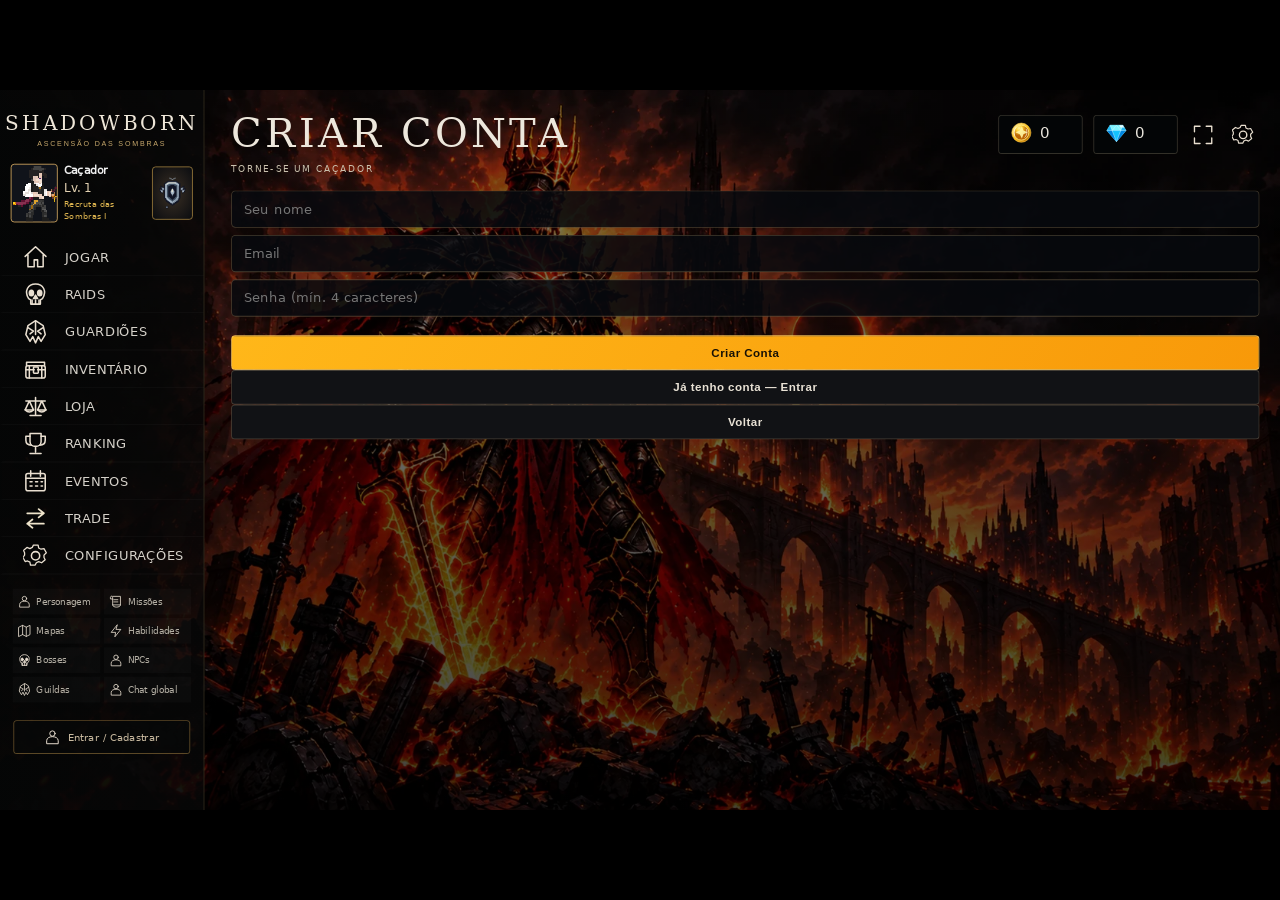
<file: index.html>
<!DOCTYPE html>
<html lang="pt-BR">
<head>
    <meta charset="UTF-8">
    <meta http-equiv="X-UA-Compatible" content="IE=edge">
    <meta name="viewport" content="width=device-width, initial-scale=1.0, maximum-scale=1.0, user-scalable=no, viewport-fit=cover">
    <meta name="mobile-web-app-capable" content="yes">
    <meta name="apple-mobile-web-app-capable" content="yes">
    <meta name="theme-color" content="#0c0b14">
    <title>ShadowBorn RPG — Ascensão das Sombras</title>
    <link rel="stylesheet" href="style.css">
    <script src="./js/admin.js" defer></script>
    <script src="./js/shop.js" defer></script>
    <script src="./js/boss-campaign.js" defer></script>
    <script src="./js/raid-defaults-v16.js" defer></script>
    <script src="./js/rpg.js" defer></script>
    <script src="./js/account.js" defer></script>
    <script src="./js/ui-v2.js" defer></script>
    <script src="./js/items-v10.js" defer></script>
    <script src="./js/features-v8.js" defer></script>
    <script src="./js/gear-data.js" defer></script>
    <script src="./js/equipment-v12.js" defer></script>
    <script src="./js/events-v13.js" defer></script>
    <script src="./js/icons-v13.js" defer></script>
    <script src="./js/patentes-data.js" defer></script>
    <script src="./js/v14.js" defer></script>
    <script src="./js/combat-v14.js" defer></script>
    <script src="./js/home-v15.js" defer></script>
    <script src="./js/raid-editor-v18.js" defer></script>
    <script src="./js/raids-guardians-v16.js" defer></script>
    <script src="./js/roulette-v17.js" defer></script>
    <script src="./js/game.js" defer></script>
    <script src="./js/sprites.js"></script>
    <script src="./js/controls.js"></script>
    <link rel="stylesheet" href="ui-v19.css">
    <script src="./js/ui-v19.js" defer></script>
    <link rel="stylesheet" href="ui-v20.css">
    <script src="./js/ui-v20.js" defer></script>
    <link rel="stylesheet" href="ui-v22.css">
    <script src="./js/trade-v22.js" defer></script>
    <script src="./js/site-admin-v22.js" defer></script>
    <link rel="stylesheet" href="ui-v23.css">
    <script src="./js/community-v23.js" defer></script>
</head>
<body>
    <div id="app">
        <div id="game-wrapper">
            <aside id="v13-event-banner" hidden aria-live="polite"></aside>
            <canvas></canvas>

            <!-- HUD dentro da partida -->
            <div id="hud" class="hidden">
                <div class="hud-top">
                    <div id="hp-bar-wrap">
                        <span class="hud-icon">❤</span>
                        <div id="hp-bar-bg"><div id="hp-bar-fill"></div></div>
                    </div>
                    <div class="hud-pills">
                        <div class="hud-pill" id="coin-counter"><span class="hud-icon">🪙</span><span id="coin-count" class="wallet-coins">0</span></div>
                        <div class="hud-pill" id="kill-counter"><span class="hud-icon">💀</span><span id="kill-count">0</span></div>
                    </div>
                </div>
                <div class="v12-energy"><span id="v12-energy-text">Ultimate · 0%</span><progress id="v12-energy" max="100" value="0"></progress></div><div class="v9-hud-actions"><button id="v9-game-fullscreen" aria-label="Tela cheia">⛶</button><button id="hud-pause-btn" aria-label="Pausar">⏸</button></div>
            </div>

            <div id="loading-screen" class="screen hidden v9-loading"><img id="v20-loading-bg" alt=""><div class="v20-loading-shade"></div><header class="v20-loading-brand"><h2>SHADOWBORN</h2><small>ASCENSÃO DAS SOMBRAS</small></header><section class="v20-loading-bottom"><small>PREPARANDO SUA JORNADA</small><h3 id="v20-loading-map">Carregando mapa</h3><div class="v20-loading-progress" role="progressbar" aria-label="Carregamento do mapa" aria-valuemin="0" aria-valuemax="100" aria-valuenow="0"><p id="v9-loading-text" aria-live="polite">Carregando mapa...</p><div class="v9-loadbar"><i id="v9-loadfill"></i></div><b id="v9-loadpct">0%</b></div><p class="v20-loading-tip">Dica: seus Guardiões ajudam a enfrentar NPCs e bosses.</p></section></div>
            <!-- ===== HUB PRINCIPAL V2 ===== -->
            <div id="title-screen" class="screen shadow-ui-v2">
                <div class="v2-bg"><div class="v2-moon"></div><div class="v2-castle"></div></div>
                <header class="v2-topbar">
                    <div class="v2-brand"><span class="v2-brand-mark">◈</span><div><b>SHADOWBORN</b><small>RPG · ASCENSÃO DAS SOMBRAS</small></div></div>
                    <div class="v2-wallet"><span>🪙 <b id="title-coin-count" class="wallet-coins">0</b></span><span title="Diamante VIP">💎 <b id="v9-diamonds">0</b></span><button id="account-btn-menu" class="v2-icon-btn" title="Conta">👤</button><button id="v2-fullscreen-btn" class="v2-icon-btn v2-fullscreen" title="Tela cheia" aria-label="Tela cheia">⛶</button><button class="v2-icon-btn" title="Configurações" onclick="document.getElementById('how-to-btn').click()">⚙</button></div>
                </header>
                <nav id="title-buttons" class="v2-nav hidden">
                    <button class="active" data-v2tab="inicio">⌂ <span>INÍCIO</span></button>
                    <button id="character-btn-menu">♙ <span>PERSONAGEM</span></button>
                    <button id="inventory-btn-menu">▣ <span>INVENTÁRIO</span></button>
                    <button id="skills-btn-menu">✦ <span>HABILIDADES</span></button>
                    <button id="quests-btn-menu">☷ <span>MISSÕES</span></button>
                    <button id="phases-btn-menu">◇ <span>MAPA</span></button>
                    <button id="npcs-btn-menu">♟ <span>NPCS</span></button>
                    <button id="bosses-btn-menu">♛ <span>BOSSES</span></button>
                    <button id="shop-btn-menu">🛒 <span>LOJA</span></button>
                    <button id="ranking-btn-menu">🏆 <span>RANKING</span></button>
                    <button id="system-btn-menu">⚙ <span>SISTEMA</span></button>
                </nav>
                <main class="v2-home">
                    <section class="v2-hero">
                        <div class="v2-hero-copy"><span class="v2-kicker">CAÇADOR DAS SOMBRAS</span><h1>ASCENDA<br><em>ALÉM DA ESCURIDÃO</em></h1><p>Explore terras amaldiçoadas, evolua seu caçador e enfrente criaturas que nasceram do vazio.</p><button id="start-btn" class="v2-play">▶ CONTINUAR JORNADA</button><button id="how-to-btn" class="v2-secondary">COMO JOGAR</button></div>
                        <div class="v2-warrior" id="v15-feature"><div class="v2-aura" id="v15-feature-aura"></div><img id="v15-feature-image" src="./assets/bosses/10-umbrael.png" alt="Boss em destaque"><div class="v15-feature-caption"><small id="v15-feature-label">BOSS EM DESTAQUE</small><strong id="v15-feature-title"></strong><p id="v15-feature-description"></p></div></div>
                    </section>
                    <aside class="v2-profile-card">
                        <div class="v2-profile-head"><div class="v2-avatar"><img id="v14-home-rank-icon" class="v14-rank-icon" src="./assets/patentes/png/patente_001.png" alt="Patente"></div><div><small>PORTADOR</small><h2 id="v2-player-name">Rafael</h2><p id="v14-home-rank-name">Recruta das Sombras I</p></div><div class="v2-level"><small>NÍVEL</small><b id="v2-level">1</b></div></div>
                        <div class="v2-bars"><label>HP <i><span class="hp"></span></i><b>100 / 100</b></label><label>MP <i><span class="mp"></span></i><b>100 / 100</b></label><label>EXP <i><span id="v2-exp" class="xp"></span></i><b id="v2-exp-text">0 / 100</b></label></div>
                        <div id="v14-next-rank" class="v14-next-rank"></div><div class="v2-stats"><div><span>⚔</span><small>PODER</small><b id="v2-power">0</b></div><div><span>✥</span><small>AGILIDADE</small><b id="v2-agility">0</b></div><div><span>♥</span><small>VIGOR</small><b id="v2-vigor">0</b></div></div>
                        <div class="v2-quick"><button onclick="document.getElementById('character-btn-menu').click()">PERSONAGEM</button><button onclick="document.getElementById('shop-btn-menu').click()">EQUIPAMENTOS</button></div>
                    </aside>
                </main>
                <section class="v2-bottom-cards"><button onclick="document.getElementById('phases-btn-menu').click()"><span>◈</span><div><b>MAPA DO MUNDO</b><small>Escolha seu próximo destino</small></div></button><button onclick="document.getElementById('quests-btn-menu').click()"><span>☷</span><div><b>MISSÕES</b><small>Contratos e recompensas</small></div></button><button data-v2tab="bosses"><span>♛</span><div><b>BOSSES</b><small>Desafios das sombras</small></div></button></section>
                <p id="loading-text" class="loading-text v2-loading">Carregando o mundo...</p>
                <button id="admin-btn-menu" class="v2-admin admin-entry-btn hidden">🛠 ADMIN</button>
                <div class="title-wallet" id="title-wallet" style="display:none"><span class="wallet-coins">0</span></div>
            </div>

            <!-- ===== COMO JOGAR ===== -->
            <div id="howto-screen" class="screen hidden">
                <div class="panel">
                    <h2>Como Jogar</h2>
                    <div class="howto-grid">
                        <div class="howto-row"><span class="key">A / D</span><span>Mover</span></div>
                        <div class="howto-row"><span class="key">W</span><span>Pular</span></div>
                        <div class="howto-row"><span class="key">Espaço</span><span>Atacar (corte de katana)</span></div>
                        <div class="howto-row"><span class="key">Esc</span><span>Pausar</span></div>
                    </div>
                    <p class="howto-note">No celular, use os botões que aparecem na tela. Derrote inimigos para ganhar moedas e gastar na Loja!</p>
                    <button id="howto-back-btn" class="btn btn-secondary">Voltar</button>
                </div>
            </div>

            <!-- ===== LOJA ===== -->
            <div id="shop-screen" class="screen hidden">
                <div class="panel panel-shop">
                    <div class="shop-header">
                        <h2>🏪 Loja</h2>
                        <div class="shop-wallet"><span class="hud-icon">🪙</span> <span id="shop-coin-count" class="wallet-coins">0</span></div>
                    </div>
                    <div id="v12-shop-wallet" class="v12-wallet"></div><section id="v17-roulette"></section><div id="v12-shop-tabs" class="v12-tabs"></div><p id="v12-shop-status" role="status"></p><div id="v12-shop-grid" class="v12-grid"></div><h3>Treinamento de atributos</h3><div id="shop-list" class="shop-list"></div>
                    <button id="shop-back-btn" class="btn btn-secondary">Voltar</button>
                </div>
            </div>

            <!-- ===== PERSONAGEM / PROGRESSÃO ===== -->
            <div id="character-screen" class="screen hidden">
                <div class="panel panel-rpg">
                    <div class="rpg-heading"><div><span class="rpg-kicker">PORTADOR DA SOMBRA</span><h2>Personagem</h2></div><div id="v14-profile-rank" class="v14-profile-rank"></div><div class="level-sigil"><small>NÍVEL</small><b id="rpg-level">1</b></div></div>
                    <div class="xp-track"><div id="rpg-xp-fill"></div></div><p id="rpg-xp-text" class="muted">0 / 100 XP</p>
                    <div id="rpg-stats" class="rpg-stat-grid"></div>
                    <div class="rpg-points"><span>Pontos de atributo</span><strong id="rpg-points">0</strong></div>
                    <button id="character-back-btn" class="btn btn-secondary">Voltar</button>
                </div>
            </div>

            <!-- ===== MISSÕES ===== -->
            <div id="quests-screen" class="screen hidden">
                <div class="panel panel-rpg">
                    <div class="rpg-heading"><div><span class="rpg-kicker">CONTRATOS DA NOITE</span><h2>Missões</h2></div></div>
                    <div id="quest-list" class="quest-list"></div>
                    <button id="quests-back-btn" class="btn btn-secondary">Voltar</button>
                </div>
            </div>

            <div id="inventory-screen" class="screen hidden"><div class="panel panel-rpg v9-inventory-panel"><div class="rpg-heading"><div><span class="rpg-kicker">MOCHILA DO CAÇADOR</span><h2>🎒 Inventário</h2></div></div><div class="v9-inv-head"><span>Itens obtidos derrotando NPCs e Bosses.</span><b id="v9-inv-count">0 itens</b></div><div id="v12-equipment-slots" class="v12-slots"></div><div id="v12-inventory-tabs" class="v12-tabs"></div><div id="v12-equipment-grid" class="v12-grid"></div><h3>Materiais e drops</h3><h3>Guardiões das Sombras</h3><div id="v16-guardians" class="v12-grid"></div><div id="v9-inventory" class="v9-inventory"></div><button id="inventory-back-btn" class="btn btn-secondary">Voltar</button></div></div>
            <!-- ===== V8 TELAS INTEGRADAS AO FLUXO ORIGINAL ===== -->
            <div id="skills-screen" class="screen hidden"><div class="panel panel-rpg v8-panel"><div class="rpg-heading"><div><span class="rpg-kicker">PODER DA SOMBRA</span><h2>Habilidades</h2></div></div><div id="v8-skills" class="v8-grid"></div><button class="btn btn-secondary v8-back">Voltar</button></div></div>
            <div id="npcs-screen" class="screen hidden"><div class="panel panel-rpg v8-panel"><div class="rpg-heading"><div><span class="rpg-kicker">ARQUIVO DAS SOMBRAS</span><h2>NPCs</h2></div></div><div id="v8-npcs" class="v8-grid"></div><button class="btn btn-secondary v8-back">Voltar</button></div></div>
            <div id="bosses-screen" class="screen hidden"><div class="panel panel-rpg v8-panel"><div class="rpg-heading"><div><span class="rpg-kicker">AMEAÇAS SUPREMAS</span><h2>Bosses</h2></div></div><div id="v8-bosses" class="v8-grid"></div><button class="btn btn-secondary v8-back">Voltar</button></div></div>
            <div id="ranking-screen" class="screen hidden"><div class="panel panel-rpg v8-panel"><div class="rpg-heading"><div><span class="rpg-kicker">HALL DOS CAÇADORES</span><h2>🏆 Ranking Global</h2></div></div><div class="v8-rank-tabs"><button data-v8rank="level">🏆 Nível</button><button data-v8rank="coins">🪙 Moedas</button><button data-v8rank="diamonds">💎 Diamantes</button></div><button class="btn" id="v13-rank-refresh">Atualizar ranking</button><div id="v8-ranking" class="v8-ranking"><p>Carregando...</p></div><button class="btn btn-secondary v8-back">Voltar</button></div></div>
            <div id="system-screen" class="screen hidden"><div class="panel panel-rpg v8-panel"><div class="rpg-heading"><div><span class="rpg-kicker">SHADOWBORN</span><h2>Sistema</h2></div></div><div class="v8-system"><button id="v8-fullscreen" class="btn btn-primary">⛶ Tela cheia</button><button id="v8-reload" class="btn btn-secondary">↻ Recarregar interface</button></div><button class="btn btn-secondary v8-back">Voltar</button></div></div>

            <!-- ===== PAUSA ===== -->
            <div id="pause-screen" class="screen hidden">
                <div class="panel">
                    <h2>Pausado</h2>
                    <button id="resume-btn" class="btn btn-primary">Continuar</button>
                    <button id="restart-btn" class="btn btn-secondary">Reiniciar</button>
                    <button id="shop-btn-pause" class="btn btn-secondary">🏪 Loja</button>
                    <button id="menu-btn" class="btn btn-ghost">Menu Principal</button>
                </div>
            </div>

            <!-- ===== GAME OVER ===== -->
            <div id="gameover-screen" class="screen hidden">
                <div class="panel">
                    <h2 class="gameover-title">Você morreu</h2>
                    <p id="gameover-stats"></p>
                    <button id="retry-btn" class="btn btn-primary">Tentar Novamente</button>
                    <button id="shop-btn-gameover" class="btn btn-secondary">🏪 Loja</button>
                    <button id="gameover-menu-btn" class="btn btn-ghost">Menu Principal</button>
                </div>
            </div>

            <!-- ===== LOGIN ===== -->
            <div id="login-screen" class="screen hidden">
                <div class="panel">
                    <h2>Entrar</h2>
                    <input id="login-email" class="admin-input" type="email" placeholder="Email" autocomplete="username" />
                    <input id="login-password" class="admin-input" type="password" placeholder="Senha" autocomplete="current-password" />
                    <p id="login-error" class="form-error"></p>
                    <button id="login-submit-btn" class="btn btn-primary">Entrar</button>
                    <button id="go-to-register-btn" class="btn btn-ghost">Não tenho conta — Cadastrar</button>
                    <button id="login-back-btn" class="btn btn-ghost">Voltar</button>
                </div>
            </div>

            <!-- ===== CADASTRO ===== -->
            <div id="register-screen" class="screen hidden">
                <div class="panel">
                    <h2>Criar Conta</h2>
                    <input id="register-name" class="admin-input" type="text" placeholder="Seu nome" autocomplete="name" />
                    <input id="register-email" class="admin-input" type="email" placeholder="Email" autocomplete="username" />
                    <input id="register-password" class="admin-input" type="password" placeholder="Senha (mín. 4 caracteres)" autocomplete="new-password" />
                    <p id="register-error" class="form-error"></p>
                    <button id="register-submit-btn" class="btn btn-primary">Criar Conta</button>
                    <button id="go-to-login-btn" class="btn btn-ghost">Já tenho conta — Entrar</button>
                    <button id="register-back-btn" class="btn btn-ghost">Voltar</button>
                </div>
            </div>

            <!-- ===== PERFIL ===== -->
            <div id="profile-screen" class="screen hidden">
                <div class="panel">
                    <div id="profile-content"></div>
                    <button id="profile-back-btn" class="btn btn-secondary">Voltar</button>
                    <button id="logout-btn" class="btn btn-ghost">Sair da conta</button>
                </div>
            </div>

            <!-- ===== SELEÇÃO DE FASE ===== -->
            <div id="phase-select-screen" class="screen hidden">
                <div class="panel panel-shop">
                    <h2>🗺️ Escolha a Fase</h2>
                    <div id="phase-select-list" class="shop-list"></div>
                    <button id="phase-select-back-btn" class="btn btn-secondary">Voltar</button>
                </div>
            </div>

            <!-- ===== FASE CONCLUÍDA ===== -->
            <div id="phasecomplete-screen" class="screen hidden">
                <div class="panel">
                    <h2 class="phasecomplete-title">🏆 Fase Concluída!</h2>
                    <p id="phasecomplete-stats"></p>
                    <button id="next-phase-btn" class="btn btn-primary hidden">▶ Próxima Fase</button>
                    <button id="phasecomplete-phases-btn" class="btn btn-secondary">🗺️ Fases</button>
                    <button id="phasecomplete-menu-btn" class="btn btn-ghost">Menu Principal</button>
                </div>
            </div>

            <!-- ===== PAINEL DE ADMIN ===== -->
            <div id="admin-screen" class="screen hidden">
                <div class="panel panel-admin">
                    <h2>🛠️ Painel de Admin</h2>

                    <div class="admin-tabs">
                        <button id="admin-tab-phases" class="admin-tab active">🗺️ Fases</button>
                        <button id="admin-tab-npcs" class="admin-tab">👹 NPCs</button>
                        <button id="admin-tab-items" class="admin-tab">🎒 Itens</button>
                        <button id="admin-tab-raids" class="admin-tab">Raids / Guardiões</button><button id="admin-tab-home" class="admin-tab">Página inicial</button><button id="admin-tab-events" class="admin-tab">Eventos</button><button id="admin-tab-catalog" class="admin-tab">Loja / Equipamentos</button><button id="admin-tab-users" class="admin-tab">👤 Usuários</button>
                    </div>

                    <!-- ---- ABA FASES ---- -->
                    <div id="admin-phases-tab" class="admin-tab-content">
                        <div id="admin-phase-list" class="admin-list"></div>

                        <h3>Nova Fase</h3>
                        <input id="admin-phase-name" class="admin-input" placeholder="Nome da fase" />

                        <div class="admin-row">
                            <label><input type="radio" name="bgType" value="image" checked> Imagem de fundo</label>
                            <label><input type="radio" name="bgType" value="gradient"> Cor / Gradiente</label>
                        </div>

                        <input id="admin-phase-bg-url" class="admin-input" type="url" placeholder="URL da imagem de fundo (ex: https://i.imgur.com/exemplo.png)" />
                        <div id="admin-phase-gradient-controls" class="admin-row hidden">
                            <label>Céu <input id="admin-phase-color-top" type="color" value="#4a3b63" /></label>
                            <label>Chão <input id="admin-phase-color-bottom" type="color" value="#1a1424" /></label>
                        </div>

                        <label class="admin-input-label">Tamanho do mapa (telas)
                            <input id="admin-phase-width" class="admin-input" type="number" min="2" max="12" value="6" />
                        </label>

                        <h4>Inimigos na fase</h4>
                        <div id="admin-phase-spawns"></div>
                        <div class="admin-row">
                            <select id="admin-spawn-type" class="admin-input"></select>
                            <button id="admin-add-spawn" class="btn btn-secondary">+ Adicionar</button>
                        </div>

                        <label class="admin-input-label admin-row">
                            <input type="checkbox" id="admin-phase-has-boss" /> Tem chefão no final da fase
                        </label>
                        <select id="admin-phase-boss-type" class="admin-input hidden"></select>

                        <button id="admin-save-phase" class="btn btn-primary">💾 Salvar Fase</button>
                    </div>

                    <div id="admin-home-tab" class="admin-tab-content hidden"><h3>Destaque da página inicial</h3><div id="v15-home-form"></div><p id="v15-home-status" role="status"></p></div>
                    <div id="admin-events-tab" class="admin-tab-content hidden"><h3>Eventos do servidor</h3><div id="v13-event-form"></div><p id="v13-event-status" role="status"></p><div id="v13-event-list"></div></div>
                    <div id="admin-catalog-tab" class="admin-tab-content hidden"><h3>Catálogo da loja</h3><div id="v12-catalog-form"></div><p id="v12-admin-status" role="status"></p><div id="v12-admin-catalog" class="v12-grid"></div></div>
<!-- ---- ABA NPCS ---- -->
                    <div id="admin-npcs-tab" class="admin-tab-content hidden">
                        <div id="admin-npc-list" class="admin-list"></div>

                        <h3>Novo NPC</h3>
                        <input id="admin-npc-name" class="admin-input" placeholder="Nome do NPC" />
                        <label class="admin-input-label admin-row">
                            <input type="checkbox" id="admin-npc-isboss" /> É um chefão (boss)
                        </label>

                        <div class="admin-row admin-stats-row">
                            <label>❤ Vida <input id="admin-npc-health" class="admin-input admin-input-sm" type="number" value="30" /></label>
                            <label>⚔ Dano <input id="admin-npc-damage" class="admin-input admin-input-sm" type="number" value="8" /></label>
                            <label>👟 Vel. <input id="admin-npc-speed" class="admin-input admin-input-sm" type="number" step="0.1" value="0.6" /></label>
                            <label>📐 Escala <input id="admin-npc-scale" class="admin-input admin-input-sm" type="number" step="0.1" value="1.8" /></label>
                        </div>

                        <div id="v14-npc-ai-form"></div><div class="v10-image-source"><h4>🖼️ Imagem do NPC / Boss</h4><p class="admin-empty-note">Cole um link direto de imagem (PNG, JPG, WebP ou GIF). Se deixar vazio, será usada a pixel art abaixo.</p><input id="admin-npc-image-url" class="admin-input" type="url" placeholder="https://exemplo.com/meu-boss.png"><label>Ou escolha uma imagem do computador<input id="admin-npc-image-file" type="file" accept="image/png,image/jpeg,image/webp,image/gif"></label><small>Imagens enviadas serão reduzidas e salvas como PNG estático.</small><div class="v10-image-preview"><img id="admin-npc-image-preview" alt="Preview"><span id="admin-npc-image-status">Nenhuma imagem por URL</span></div></div>
                        <p class="admin-pixel-label">Ou desenhe o NPC (pixel art):</p>
                        <div id="pixel-palette"></div>
                        <div id="pixel-grid"></div>
                        <button id="pixel-clear" class="btn btn-ghost">🧹 Limpar Desenho</button>

                        <div class="v9-admin-drops"><h4>🎁 Drops deste NPC/Boss</h4><p class="admin-empty-note">Formato: item, chance %, mínimo, máximo. Ex.: cristal_sombrio,25,1,2</p><textarea id="admin-npc-drops" class="admin-input" rows="5" placeholder="pocao_vida,30,1,1&#10;cristal_sombrio,15,1,2&#10;espada_abissal,2,1,1"></textarea></div>
                    <button id="admin-save-npc" class="btn btn-primary">💾 Salvar NPC</button>
                    </div>

                    <div id="admin-raids-tab" class="admin-tab-content hidden"><div id="v16-admin"></div></div>
                    <!-- ---- ABA ITENS ---- -->
                    <div id="admin-items-tab" class="admin-tab-content hidden">
                        <div class="v10-admin-title"><div><h3>Catálogo de Itens</h3><p class="admin-empty-note">Crie itens que podem ser usados nos drops de NPCs/Bosses e no inventário.</p></div></div>
                        <div id="admin-items-list" class="v10-admin-items"></div>
                        <h3>Novo Item</h3>
                        <div class="v10-form-grid"><label>ID do item<input id="admin-item-id" class="admin-input" placeholder="espada_dragon"></label><label>Nome<input id="admin-item-name" class="admin-input" placeholder="Espada do Dragão"></label><label>Tipo<select id="admin-item-type" class="admin-input"><option value="consumable">Usável</option><option value="equipment">Equipamento</option><option value="material">Material</option><option value="quest">Missão</option><option value="event">Evento</option><option value="currency">Moeda</option><option value="special">Especial</option></select></label><label>Raridade<select id="admin-item-rarity" class="admin-input"><option value="common">Comum</option><option value="rare">Raro</option><option value="epic">Épico</option><option value="legendary">Lendário</option></select></label></div>
                        <label>URL do ícone<input id="admin-item-icon" class="admin-input" placeholder="https://.../icone.png"></label>
                        <label>Função<select id="admin-item-use-action" class="admin-input"><option value="">Função padrão do ID / reciclar</option><option value="heal">Recuperar vida (%)</option><option value="mana">Energia da Ultimate</option><option value="shield">Escudo (segundos)</option><option value="xpBuff">XP em dobro (segundos)</option><option value="power">Dano +20% (segundos)</option><option value="speed">Velocidade +20% (segundos)</option><option value="cleanse">Remover efeitos negativos</option><option value="xp">Experiência</option><option value="coins">Moedas</option><option value="diamonds">Diamantes</option><option value="chest">Baú com chave</option><option value="craft">Criar Essências</option></select></label><label>Valor da função<input id="admin-item-use-value" class="admin-input" type="number" min="1" max="10000" value="40"></label><label>Descrição<input id="admin-item-desc" class="admin-input" placeholder="Descrição do item"></label>
                        <button id="admin-save-item" class="btn btn-primary">💾 Salvar Item</button>
                    </div>

                    <!-- ---- ABA USUÁRIOS ---- -->
                    <div id="admin-users-tab" class="admin-tab-content hidden">
                        <p class="admin-empty-note">Gerencie os jogadores cadastrados: conceda moedas ou promova/rebaixe administradores.</p>
                        <div id="admin-users-list" class="admin-list"></div>
                        <button id="admin-refresh-users" class="btn btn-secondary">🔄 Atualizar Lista</button>
                    </div>

                    <button id="admin-back-btn" class="btn btn-secondary">Voltar</button>
                </div>
            </div>

            <div id="raids-screen" class="screen hidden"><div class="panel panel-rpg"><h2>Raids globais</h2><p id="v16-raid-status" role="status"></p><div id="v16-raids" class="v12-map-grid"></div><button id="v16-raids-back" class="btn">Voltar</button></div></div>
            <aside id="v16-combat-status" hidden></aside>
            <!-- ===== CONTROLES TOUCH (celular/tablet) ===== -->
            <div id="mobile-controls">
                <div class="touch-dpad">
                    <button id="touch-left" class="touch-btn" aria-label="Esquerda">◀</button>
                    <button id="touch-right" class="touch-btn" aria-label="Direita">▶</button>
                </div>
                <div class="touch-actions">
                    <button id="touch-jump" class="touch-btn touch-btn-round" aria-label="Pular">⤒</button>
                    <button id="touch-ultimate" class="touch-btn touch-btn-round" aria-label="Ultimate">✦</button><button id="touch-attack" class="touch-btn touch-btn-round touch-btn-attack" aria-label="Atacar">⚔</button>
                </div>
            </div>

            <div id="rotate-hint" class="screen hidden">
                <div class="panel">
                    <p>📱 ↻</p>
                    <p>Gire seu aparelho para jogar melhor</p>
                </div>
            </div>
        </div>
    </div>
</body>
</html>
</file>
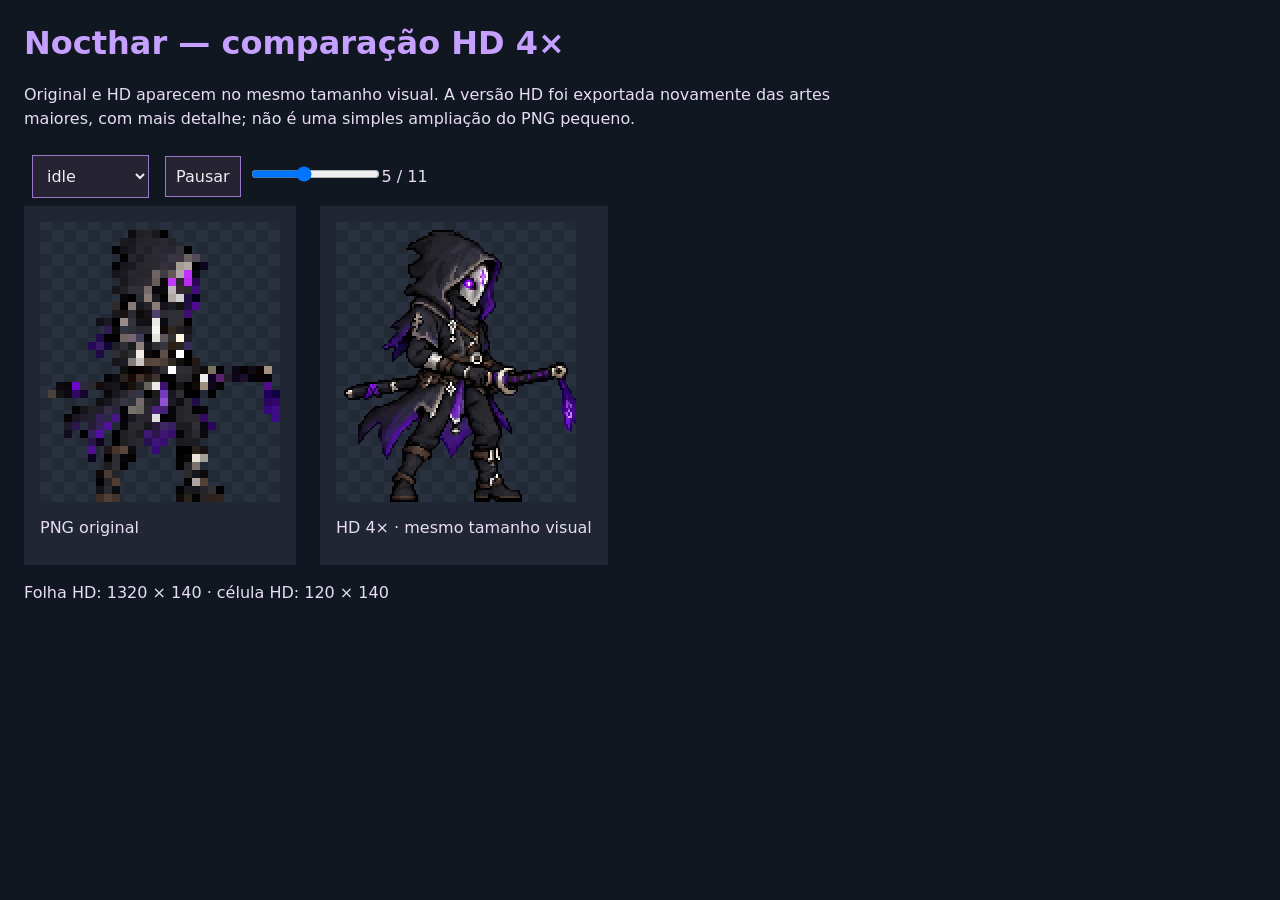
<file: BruxoPersonagemAdmin/TESTAR-HD.html>
<!doctype html><html lang="pt-BR"><meta charset="utf-8"><meta name="viewport" content="width=device-width"><title>Nocthar — teste HD 4×</title><style>body{background:#111721;color:#e8ddf4;font:16px system-ui;margin:24px}h1{color:#c6a0ff}button,select{font:inherit;padding:10px;margin:8px;background:#262332;color:#eee;border:1px solid #9a77c9}main{display:flex;gap:24px;flex-wrap:wrap}figure{margin:0;background:#202634;padding:16px}canvas{max-width:100%;image-rendering:pixelated;background:repeating-conic-gradient(#29313f 0 25%,#222a36 0 50%) 0/24px 24px}figcaption{padding:12px 0}p{max-width:880px;line-height:1.5}</style><h1>Nocthar — comparação HD 4×</h1><p>Original e HD aparecem no mesmo tamanho visual. A versão HD foi exportada novamente das artes maiores, com mais detalhe; não é uma simples ampliação do PNG pequeno.</p><select id="mode"><option>idle</option><option>running</option><option>jumping</option><option>attacking</option><option>slash</option></select><button id="play">Pausar</button><input id="frame" type="range" min="0" value="0"><span id="count"></span><main><figure><canvas id="native"></canvas><figcaption>PNG original</figcaption></figure><figure><canvas id="hd"></canvas><figcaption>HD 4× · mesmo tamanho visual</figcaption></figure></main><p id="sizes"></p><script>const config={"idle": {"frames": 11, "width": 1320, "height": 140, "frameWidth": 120, "frameHeight": 140, "framesPerSpriteFrame": 18, "sourceScale": 4, "drawFrameWidth": 30, "drawFrameHeight": 35}, "running": {"frames": 10, "width": 1760, "height": 128, "frameWidth": 176, "frameHeight": 128, "framesPerSpriteFrame": 8, "sourceScale": 4, "drawFrameWidth": 44, "drawFrameHeight": 32}, "jumping": {"frames": 4, "width": 512, "height": 168, "frameWidth": 128, "frameHeight": 168, "framesPerSpriteFrame": 8, "sourceScale": 4, "drawFrameWidth": 32, "drawFrameHeight": 42}, "attacking": {"frames": 7, "width": 1736, "height": 168, "frameWidth": 248, "frameHeight": 168, "framesPerSpriteFrame": 8, "sourceScale": 4, "drawFrameWidth": 62, "drawFrameHeight": 42}, "slash": {"frames": 5, "width": 2460, "height": 120, "frameWidth": 492, "frameHeight": 120, "sourceScale": 4, "drawFrameWidth": 123, "drawFrameHeight": 30}};let mode='idle',index=0,playing=true,last=0;const images={};for(const k of Object.keys(config)){images[k]=[new Image(),new Image()];images[k][0].src='original/'+k+'.png';images[k][1].src='hd-4x/'+k+'.png';images[k].forEach(i=>i.onload=draw)}function draw(){const m=config[mode];document.getElementById('frame').max=m.frames-1;document.getElementById('frame').value=index;document.getElementById('count').textContent=(index+1)+' / '+m.frames;document.getElementById('sizes').textContent='Folha HD: '+m.width+' × '+m.height+' · célula HD: '+m.frameWidth+' × '+m.frameHeight;['native','hd'].forEach((id,n)=>{const c=document.getElementById(id);c.width=m.drawFrameWidth*8;c.height=m.drawFrameHeight*8;const ctx=c.getContext('2d');ctx.imageSmoothingEnabled=false;const im=images[mode]?.[n],w=n?m.frameWidth:m.drawFrameWidth,h=n?m.frameHeight:m.drawFrameHeight;if(im?.complete&&im.naturalWidth)ctx.drawImage(im,index*w,0,w,h,0,0,c.width,c.height)})}document.getElementById('mode').onchange=e=>{mode=e.target.value;index=0;last=0;draw()};document.getElementById('play').onclick=()=>{playing=!playing;document.getElementById('play').textContent=playing?'Pausar':'Reproduzir'};document.getElementById('frame').oninput=e=>{playing=false;index=Number(e.target.value);document.getElementById('play').textContent='Reproduzir';draw()};function tick(t){if(playing&&t-last>=(config[mode].framesPerSpriteFrame||3)*1000/60){index=(index+1)%config[mode].frames;last=t;draw()}requestAnimationFrame(tick)}draw();requestAnimationFrame(tick);</script></html>
</file>
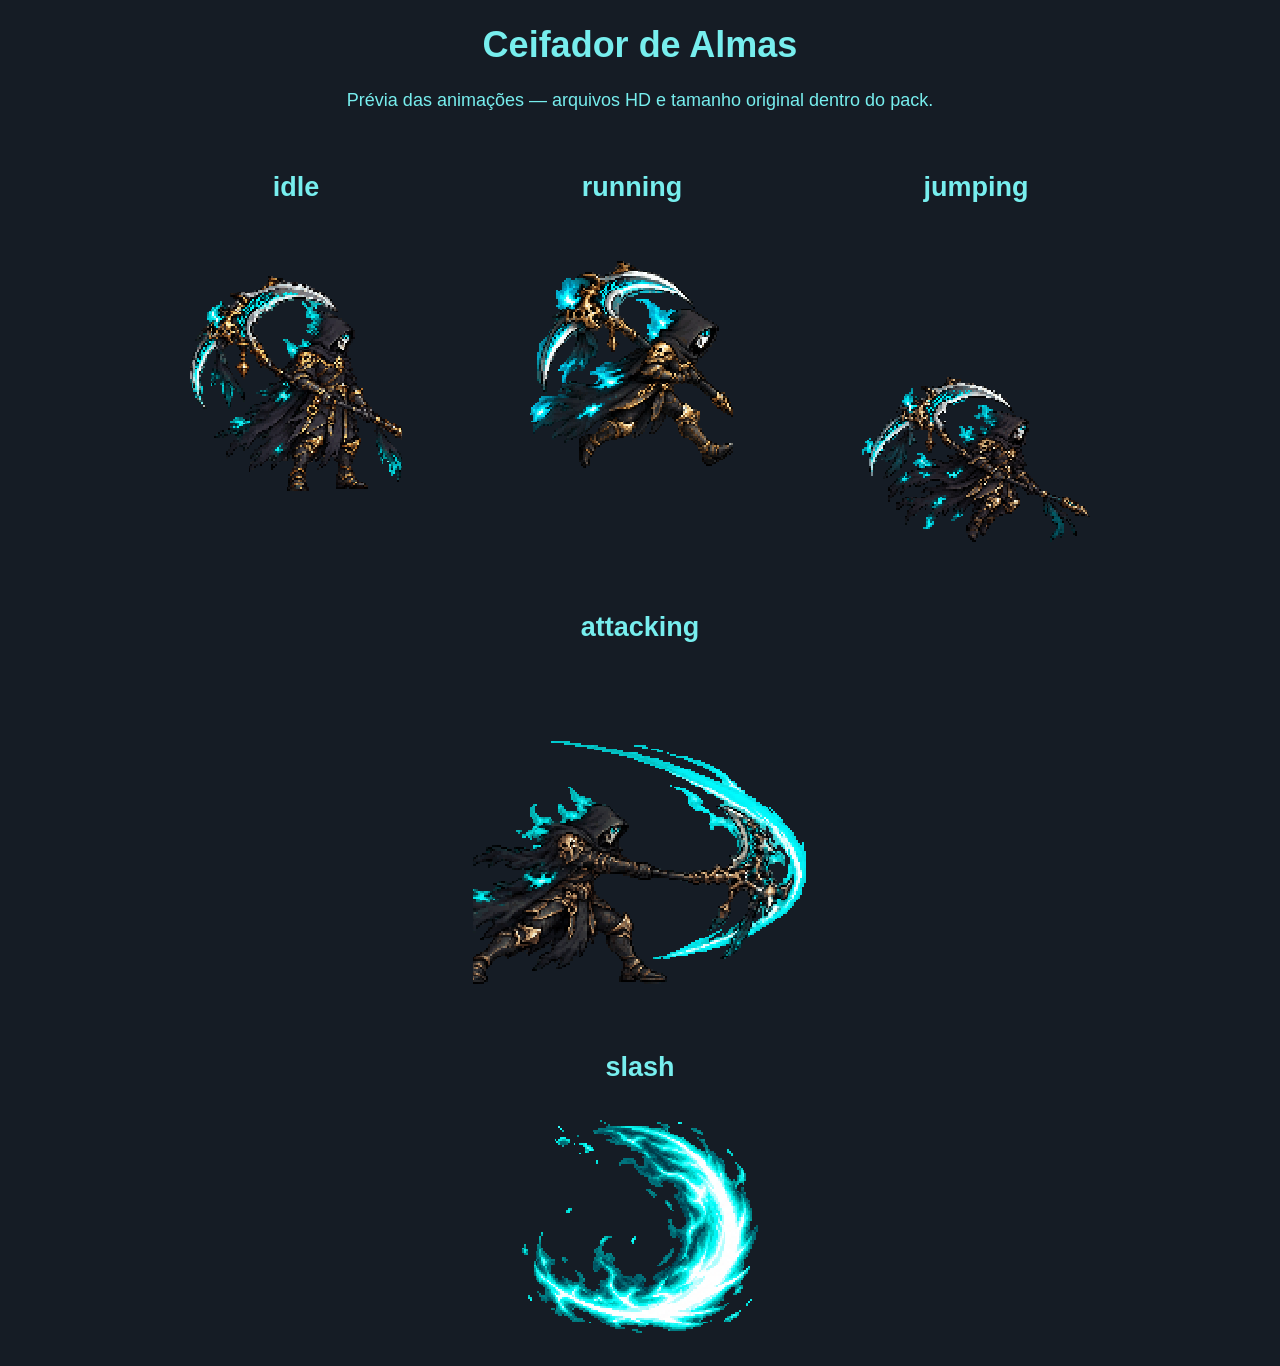
<file: Ceifador-Corrida-v2/PREVIA.html>
<!doctype html><meta charset="utf-8"><title>Ceifador - Prévia</title><style>body{background:#151c25;color:#77eeee;font:18px sans-serif;text-align:center}img{image-rendering:pixelated;max-width:95%}section{display:inline-block;margin:20px;vertical-align:top}</style><h1>Ceifador de Almas</h1><p>Prévia das animações — arquivos HD e tamanho original dentro do pack.</p><section><h2>idle</h2><img src="previas/idle.gif"></section><section><h2>running</h2><img src="previas/running.gif"></section><section><h2>jumping</h2><img src="previas/jumping.gif"></section><section><h2>attacking</h2><img src="previas/attacking.gif"></section><section><h2>slash</h2><img src="previas/slash.gif"></section>
</file>
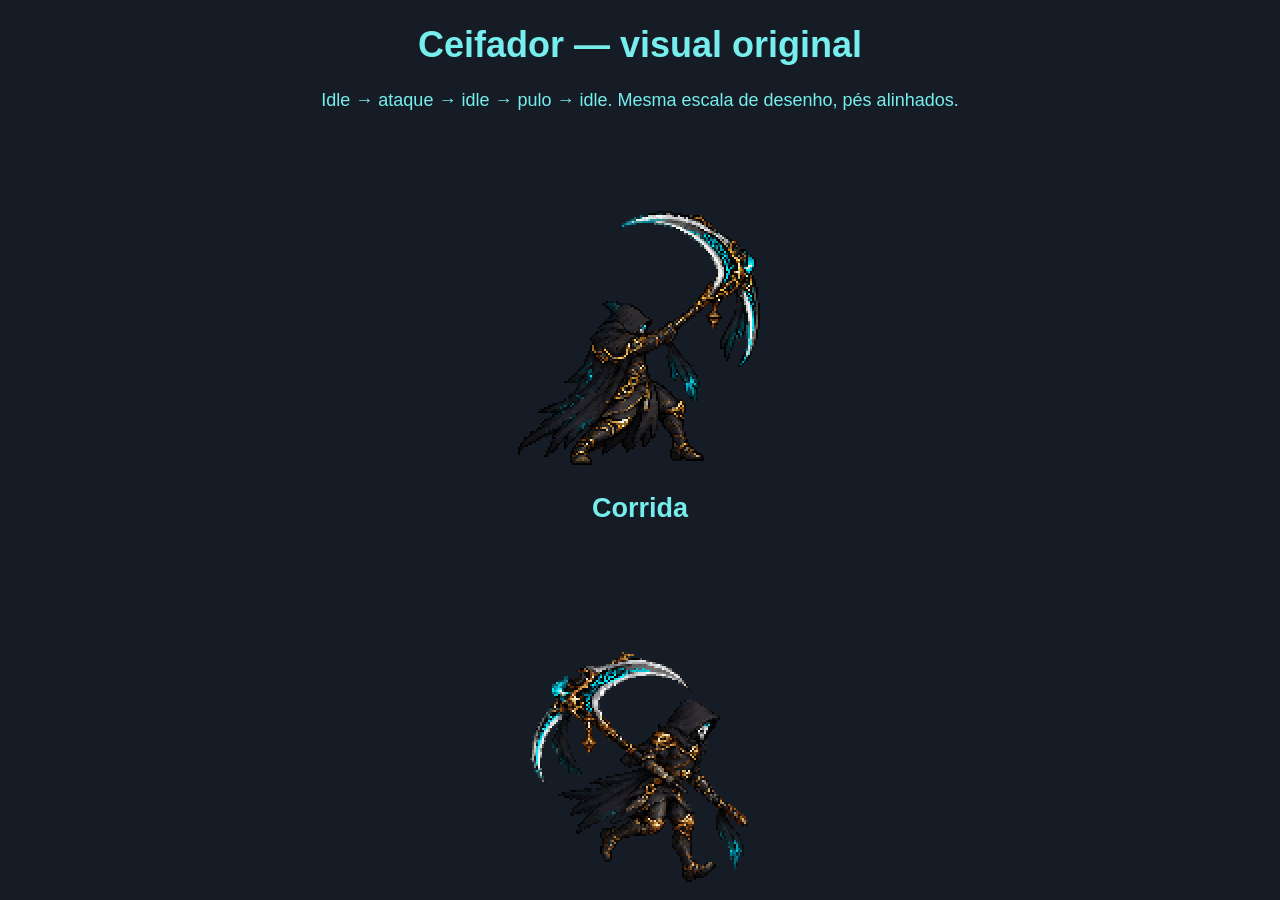
<file: Ceifador-Visual-Consistente-v6/PREVIA.html>
<!doctype html><meta charset="utf-8"><title>Ceifador consistente V6</title><style>body{background:#151c25;color:#77eeee;font:18px sans-serif;text-align:center}img{image-rendering:pixelated;max-width:100%}</style><h1>Ceifador — visual original</h1><p>Idle → ataque → idle → pulo → idle. Mesma escala de desenho, pés alinhados.</p><img src="TESTE-ESCALA.gif"><h2>Corrida</h2><img src="previas/running.gif">
</file>
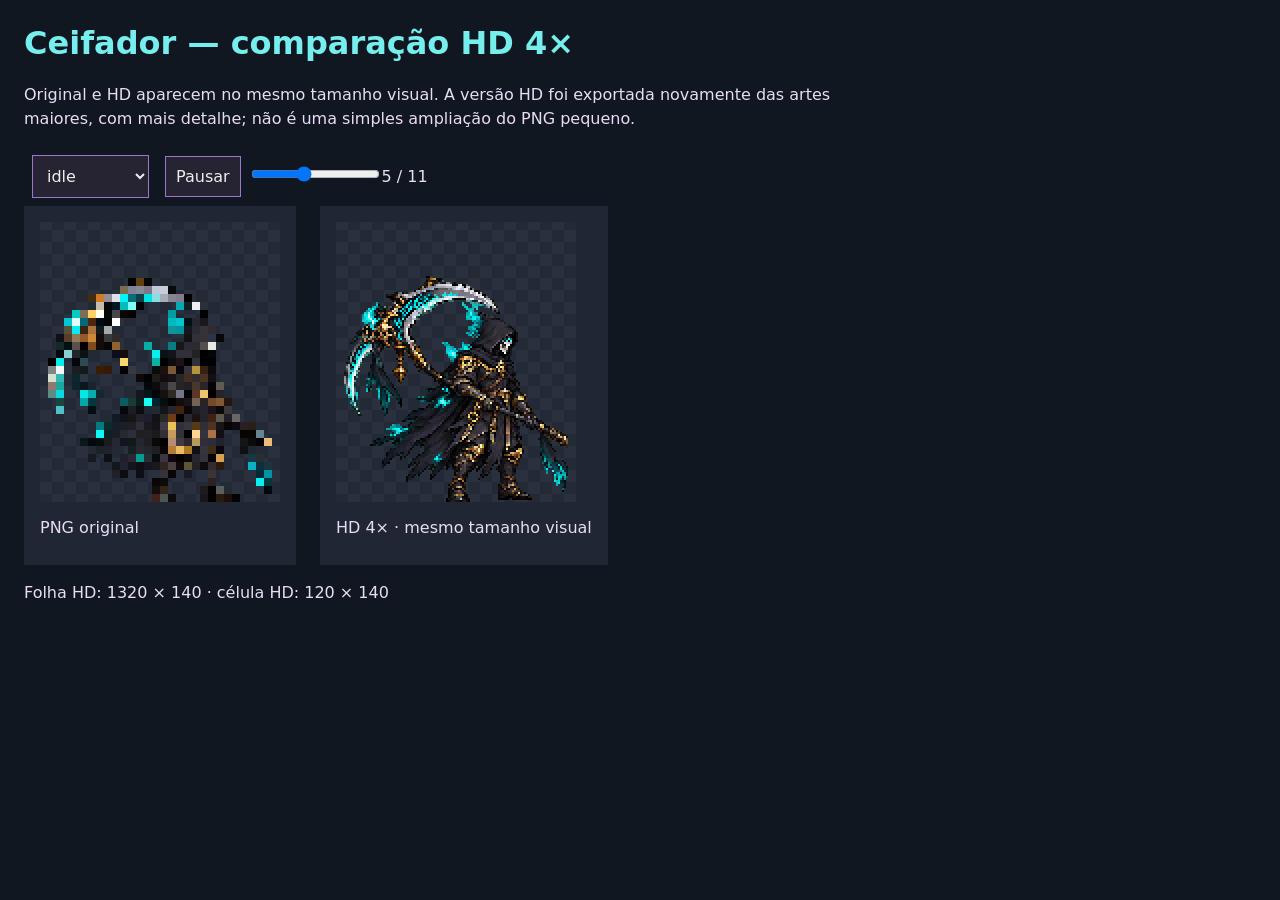
<file: Ceifador-Visual-Consistente-v6/TESTAR-HD.html>
<!doctype html><html lang="pt-BR"><meta charset="utf-8"><meta name="viewport" content="width=device-width"><title>Ceifador — teste HD 4×</title><style>body{background:#111721;color:#e8ddf4;font:16px system-ui;margin:24px}h1{color:#77eeee}button,select{font:inherit;padding:10px;margin:8px;background:#262332;color:#eee;border:1px solid #9a77c9}main{display:flex;gap:24px;flex-wrap:wrap}figure{margin:0;background:#202634;padding:16px}canvas{max-width:100%;image-rendering:pixelated;background:repeating-conic-gradient(#29313f 0 25%,#222a36 0 50%) 0/24px 24px}figcaption{padding:12px 0}p{max-width:880px;line-height:1.5}</style><h1>Ceifador — comparação HD 4×</h1><p>Original e HD aparecem no mesmo tamanho visual. A versão HD foi exportada novamente das artes maiores, com mais detalhe; não é uma simples ampliação do PNG pequeno.</p><select id="mode"><option>idle</option><option>running</option><option>jumping</option><option>attacking</option><option>slash</option></select><button id="play">Pausar</button><input id="frame" type="range" min="0" value="0"><span id="count"></span><main><figure><canvas id="native"></canvas><figcaption>PNG original</figcaption></figure><figure><canvas id="hd"></canvas><figcaption>HD 4× · mesmo tamanho visual</figcaption></figure></main><p id="sizes"></p><script>const config={"idle": {"frames": 11, "width": 1320, "height": 140, "frameWidth": 120, "frameHeight": 140, "framesPerSpriteFrame": 18, "sourceScale": 4, "drawFrameWidth": 30, "drawFrameHeight": 35}, "running": {"frames": 10, "width": 1760, "height": 128, "frameWidth": 176, "frameHeight": 128, "framesPerSpriteFrame": 8, "sourceScale": 4, "drawFrameWidth": 44, "drawFrameHeight": 32}, "jumping": {"frames": 4, "width": 512, "height": 168, "frameWidth": 128, "frameHeight": 168, "framesPerSpriteFrame": 8, "sourceScale": 4, "drawFrameWidth": 32, "drawFrameHeight": 42}, "attacking": {"frames": 7, "width": 1736, "height": 168, "frameWidth": 248, "frameHeight": 168, "framesPerSpriteFrame": 8, "sourceScale": 4, "drawFrameWidth": 62, "drawFrameHeight": 42}, "slash": {"frames": 5, "width": 2460, "height": 120, "frameWidth": 492, "frameHeight": 120, "sourceScale": 4, "drawFrameWidth": 123, "drawFrameHeight": 30}};let mode='idle',index=0,playing=true,last=0;const images={};for(const k of Object.keys(config)){images[k]=[new Image(),new Image()];images[k][0].src='original/'+k+'.png';images[k][1].src='hd-4x/'+k+'.png';images[k].forEach(i=>i.onload=draw)}function draw(){const m=config[mode];document.getElementById('frame').max=m.frames-1;document.getElementById('frame').value=index;document.getElementById('count').textContent=(index+1)+' / '+m.frames;document.getElementById('sizes').textContent='Folha HD: '+m.width+' × '+m.height+' · célula HD: '+m.frameWidth+' × '+m.frameHeight;['native','hd'].forEach((id,n)=>{const c=document.getElementById(id);c.width=m.drawFrameWidth*8;c.height=m.drawFrameHeight*8;const ctx=c.getContext('2d');ctx.imageSmoothingEnabled=false;const im=images[mode]?.[n],w=n?m.frameWidth:m.drawFrameWidth,h=n?m.frameHeight:m.drawFrameHeight;if(im?.complete&&im.naturalWidth)ctx.drawImage(im,index*w,0,w,h,0,0,c.width,c.height)})}document.getElementById('mode').onchange=e=>{mode=e.target.value;index=0;last=0;draw()};document.getElementById('play').onclick=()=>{playing=!playing;document.getElementById('play').textContent=playing?'Pausar':'Reproduzir'};document.getElementById('frame').oninput=e=>{playing=false;index=Number(e.target.value);document.getElementById('play').textContent='Reproduzir';draw()};function tick(t){if(playing&&t-last>=(config[mode].framesPerSpriteFrame||3)*1000/60){index=(index+1)%config[mode].frames;last=t;draw()}requestAnimationFrame(tick)}draw();requestAnimationFrame(tick);</script></html>
</file>
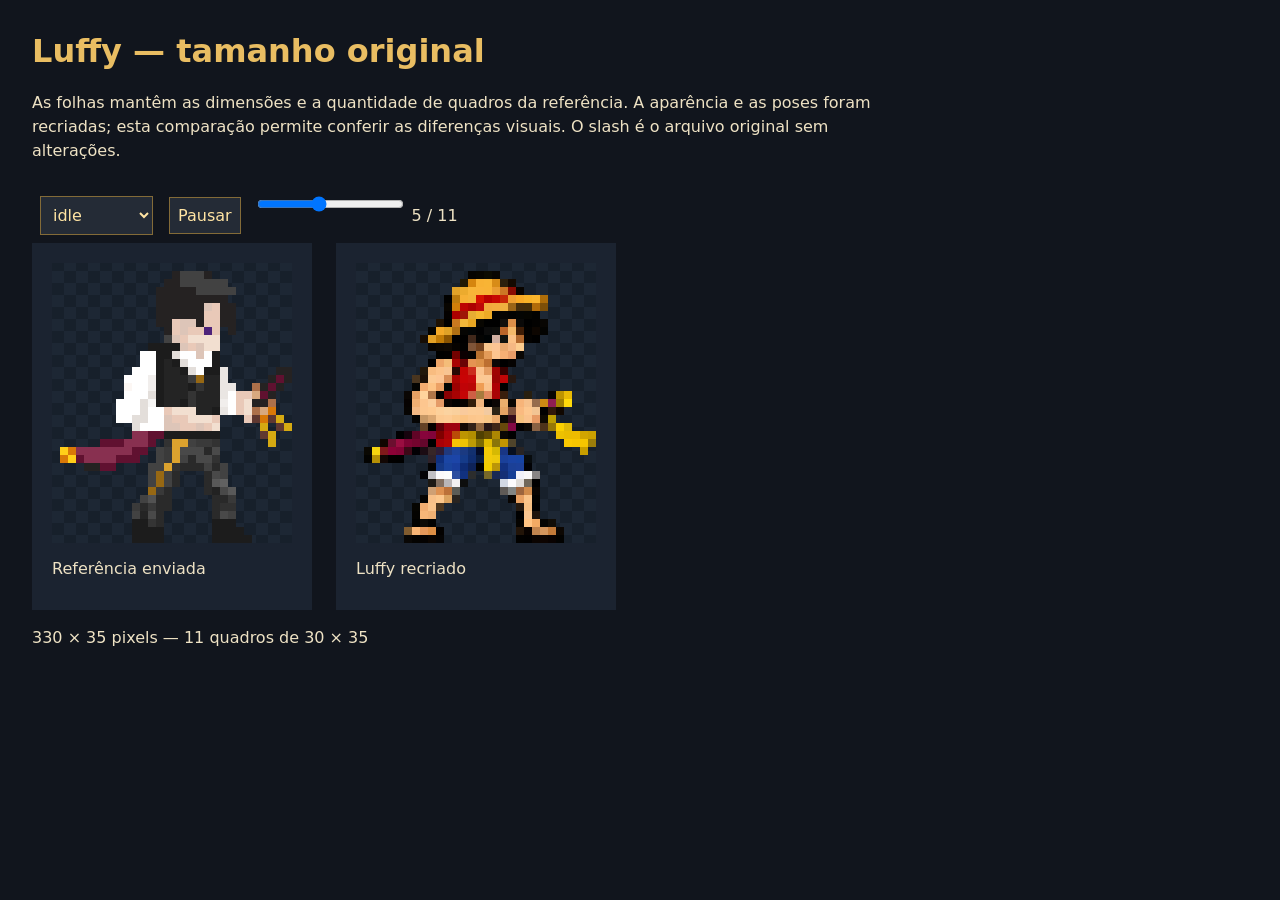
<file: Luffy/PREVIA.html>
<!doctype html><html lang="pt-BR"><meta charset="utf-8"><meta name="viewport" content="width=device-width"><title>Luffy — comparação de animações</title><style>body{background:#11151d;color:#eee2c4;font:16px system-ui;margin:32px}h1{color:#e9bd62}button,select,input{font:inherit;margin:8px;padding:8px;background:#242b36;color:#ffe4a3;border:1px solid #836b38}main{display:flex;flex-wrap:wrap;gap:24px}figure{margin:0;background:#1b2330;padding:20px}canvas{background:repeating-conic-gradient(#17202b 0 25%,#1d2734 0 50%) 0/24px 24px;max-width:100%;image-rendering:pixelated}figcaption{padding:12px 0}p{max-width:850px;line-height:1.5}</style><h1>Luffy — tamanho original</h1><p>As folhas mantêm as dimensões e a quantidade de quadros da referência. A aparência e as poses foram recriadas; esta comparação permite conferir as diferenças visuais. O slash é o arquivo original sem alterações.</p><select id="mode"><option>idle</option><option>running</option><option>jumping</option><option>attacking</option><option>slash</option></select><button id="play">Pausar</button><input type="range" id="frame" min="0" value="0"><span id="counter"></span><main><figure><canvas id="original"></canvas><figcaption>Referência enviada</figcaption></figure><figure><canvas id="luffy"></canvas><figcaption>Luffy recriado</figcaption></figure></main><p id="dimensions"></p><script>
const config={
  "idle": {
    "frames": 11,
    "width": 330,
    "height": 35,
    "frameWidth": 30,
    "frameHeight": 35,
    "framesPerSpriteFrame": 18
  },
  "running": {
    "frames": 10,
    "width": 440,
    "height": 32,
    "frameWidth": 44,
    "frameHeight": 32,
    "framesPerSpriteFrame": 8
  },
  "jumping": {
    "frames": 4,
    "width": 128,
    "height": 42,
    "frameWidth": 32,
    "frameHeight": 42,
    "framesPerSpriteFrame": 8
  },
  "attacking": {
    "frames": 7,
    "width": 434,
    "height": 42,
    "frameWidth": 62,
    "frameHeight": 42,
    "framesPerSpriteFrame": 8
  },
  "slash": {
    "frames": 5,
    "width": 615,
    "height": 30,
    "frameWidth": 123,
    "frameHeight": 30,
    "unchangedOriginal": true
  }
};let mode='idle',index=0,playing=true,last=0;const images={};for(const k of Object.keys(config)){images[k]=[new Image(),new Image()];images[k][0].src='originais/'+k+'.png';images[k][1].src=k+'.png';images[k].forEach(im=>im.onload=draw);}
function draw(){const s=config[mode];document.getElementById('frame').max=s.frames-1;document.getElementById('frame').value=index;document.getElementById('counter').textContent=(index+1)+' / '+s.frames;document.getElementById('dimensions').textContent=s.width+' × '+s.height+' pixels — '+s.frames+' quadros de '+s.frameWidth+' × '+s.frameHeight;['original','luffy'].forEach((id,n)=>{const c=document.getElementById(id);c.width=s.frameWidth*8;c.height=s.frameHeight*8;const x=c.getContext('2d');x.imageSmoothingEnabled=false;const im=images[mode]?.[n];if(im?.complete&&im.naturalWidth)x.drawImage(im,index*s.frameWidth,0,s.frameWidth,s.frameHeight,0,0,c.width,c.height);});}
document.getElementById('mode').onchange=e=>{mode=e.target.value;index=0;last=0;draw()};document.getElementById('play').onclick=()=>{playing=!playing;document.getElementById('play').textContent=playing?'Pausar':'Reproduzir'};document.getElementById('frame').oninput=e=>{playing=false;document.getElementById('play').textContent='Reproduzir';index=Number(e.target.value);draw()};function tick(t){const duration=(config[mode].framesPerSpriteFrame||3)*1000/60;if(playing&&t-last>=duration){index=(index+1)%config[mode].frames;last=t;draw();}requestAnimationFrame(tick)}draw();requestAnimationFrame(tick);
</script></html>
</file>
<file: style.css>
* {
    margin: 0;
    padding: 0;
    box-sizing: border-box;
    -webkit-tap-highlight-color: transparent;
    user-select: none;
    -webkit-user-select: none;
}

html, body {
    height: 100%;
}

body {
    background: radial-gradient(circle at 50% 20%, #241b33 0%, #0c0b14 70%);
    min-height: 100vh;
    min-height: 100dvh;
    display: flex;
    align-items: center;
    justify-content: center;
    font-family: 'Trebuchet MS', Verdana, sans-serif;
    overflow: hidden;
}

#app {
    width: 100%;
    display: flex;
    align-items: center;
    justify-content: center;
    padding: 10px;
}

#game-wrapper {
    position: relative;
    /* Cabe tanto na largura quanto na altura disponíveis da tela,
       mantendo sempre a proporção 1024x576 (evita cortar conteúdo
       em celulares na vertical). */
    width: min(1024px, 96vw, calc(92vh * 1024 / 576));
    aspect-ratio: 1024 / 576;
    border-radius: 10px;
    overflow: hidden;
    box-shadow: 0 20px 60px rgba(0, 0, 0, 0.6), 0 0 0 2px #2a2140;
}

canvas {
    display: block;
    width: 100%;
    height: 100%;
    background-color: black;
    image-rendering: pixelated;
}

/* ===================== TELAS / PAINÉIS ===================== */

.screen {
    position: fixed;
    inset: 0;
    display: flex;
    flex-direction: column;
    align-items: center;
    justify-content: center;
    text-align: center;
    padding: 16px;
    z-index: 50;
    overflow-y: auto;
}

.hidden {
    display: none !important;
}

.panel {
    background: linear-gradient(180deg, rgba(24, 19, 39, 0.96), rgba(14, 12, 24, 0.97));
    border: 2px solid #423a63;
    border-radius: 16px;
    padding: 26px 32px;
    max-width: 90%;
    width: 380px;
    box-shadow: 0 12px 40px rgba(0, 0, 0, 0.55);
    color: #f2f0f8;
    display: flex;
    flex-direction: column;
    align-items: center;
    gap: 10px;
}

.panel h2 {
    font-size: 1.7rem;
    color: #8fe9ff;
    text-shadow: 0 0 14px rgba(143, 233, 255, 0.5);
    margin-bottom: 4px;
}

/* ===== título ===== */

#title-screen {
    background: transparent;
}

.title-backdrop {
    position: absolute;
    inset: 0;
    background:
        radial-gradient(circle at 30% 20%, rgba(127, 231, 255, 0.12), transparent 45%),
        radial-gradient(circle at 75% 70%, rgba(255, 91, 145, 0.12), transparent 45%),
        rgba(6, 5, 12, 0.72);
}

.title-content {
    position: relative;
    display: flex;
    flex-direction: column;
    align-items: center;
    gap: 8px;
}

.eyebrow {
    letter-spacing: 4px;
    text-transform: uppercase;
    font-size: 0.7rem;
    color: #9c93c9;
}

.game-title {
    font-size: clamp(2.2rem, 6vw, 3.4rem);
    letter-spacing: 2px;
    background: linear-gradient(180deg, #ffffff, #8fe9ff);
    -webkit-background-clip: text;
    background-clip: text;
    color: transparent;
    text-shadow: 0 0 30px rgba(143, 233, 255, 0.35);
    margin-bottom: 6px;
}

.loading-text {
    color: #a99fd1;
    font-style: italic;
    margin: 6px 0 4px;
}

#title-buttons {
    display: flex;
    flex-direction: column;
    gap: 12px;
    margin-top: 10px;
    width: 260px;
}

.title-wallet {
    margin-top: 18px;
    background: rgba(0, 0, 0, 0.4);
    border: 1px solid #423a63;
    border-radius: 20px;
    padding: 6px 16px;
    font-size: 0.95rem;
    color: #ffd873;
}

/* ===== como jogar ===== */

.howto-grid {
    width: 100%;
    display: flex;
    flex-direction: column;
    gap: 8px;
    margin: 10px 0;
}

.howto-row {
    display: flex;
    align-items: center;
    justify-content: space-between;
    background: rgba(255, 255, 255, 0.04);
    border-radius: 8px;
    padding: 8px 12px;
    font-size: 0.9rem;
}

.howto-row .key {
    font-weight: bold;
    color: #8fe9ff;
    background: rgba(143, 233, 255, 0.1);
    border-radius: 5px;
    padding: 2px 8px;
}

.howto-note {
    font-size: 0.82rem;
    color: #a99fd1;
    margin: 6px 0 14px;
    line-height: 1.4;
}

/* ===== loja ===== */

.panel-shop {
    width: 440px;
}

.shop-header {
    width: 100%;
    display: flex;
    align-items: center;
    justify-content: space-between;
    margin-bottom: 6px;
}

.shop-wallet {
    background: rgba(0, 0, 0, 0.4);
    border: 1px solid #423a63;
    border-radius: 16px;
    padding: 4px 12px;
    font-size: 0.95rem;
    color: #ffd873;
}

.shop-list {
    width: 100%;
    display: flex;
    flex-direction: column;
    gap: 10px;
    margin: 8px 0 16px;
    max-height: 46vh;
    overflow-y: auto;
}

.shop-item {
    display: flex;
    align-items: center;
    gap: 12px;
    background: rgba(255, 255, 255, 0.04);
    border: 1px solid #322a4d;
    border-radius: 10px;
    padding: 10px 12px;
    text-align: left;
}

.shop-item-icon {
    font-size: 1.6rem;
    width: 34px;
    text-align: center;
}

.shop-item-info {
    flex: 1;
}

.shop-item-name {
    font-weight: bold;
    font-size: 0.95rem;
    color: #f2f0f8;
}

.shop-item-desc {
    font-size: 0.78rem;
    color: #a99fd1;
    margin-top: 2px;
}

.shop-item-levels {
    display: flex;
    gap: 3px;
    margin-top: 5px;
}

.shop-pip {
    width: 14px;
    height: 6px;
    border-radius: 3px;
    background: #322a4d;
}

.shop-pip.filled {
    background: #8fe9ff;
}

.shop-buy-btn {
    flex-shrink: 0;
    min-width: 76px;
    padding: 8px 10px;
    font-size: 0.85rem;
    border: 2px solid #ffd873;
    background: rgba(255, 216, 115, 0.08);
    color: #ffd873;
    border-radius: 8px;
    cursor: pointer;
    font-weight: bold;
}

.shop-buy-btn:disabled {
    border-color: #4a4560;
    color: #6b6488;
    background: transparent;
    cursor: not-allowed;
}

/* ===== game over ===== */

.gameover-title {
    color: #ff6b6b !important;
    text-shadow: 0 0 14px rgba(255, 107, 107, 0.5) !important;
}

#gameover-stats {
    color: #cfcadd;
    font-size: 0.9rem;
    margin-bottom: 6px;
}

/* ===== fase concluída ===== */

.phasecomplete-title {
    color: #ffd873 !important;
    text-shadow: 0 0 14px rgba(255, 216, 115, 0.5) !important;
}

#phasecomplete-stats {
    color: #cfcadd;
    font-size: 0.9rem;
    margin-bottom: 6px;
}

/* ===== seleção de fase ===== */

.phase-card {
    display: flex;
    align-items: center;
    gap: 10px;
    background: rgba(255, 255, 255, 0.04);
    border: 1px solid #322a4d;
    border-radius: 10px;
    padding: 10px 12px;
    text-align: left;
}

.phase-card strong {
    display: block;
    color: #f2f0f8;
    font-size: 0.95rem;
}

.phase-card span {
    display: block;
    font-size: 0.78rem;
    color: #a99fd1;
    margin-top: 2px;
}

.phase-card .btn {
    width: auto;
    flex-shrink: 0;
    padding: 8px 16px;
    font-size: 0.85rem;
}

/* ===== botão admin discreto ===== */

.admin-entry-btn {
    opacity: 0.55;
    font-size: 0.8rem;
    margin-top: 4px;
}

/* ===== login / cadastro / perfil ===== */

.form-error {
    color: #ff6b6b;
    font-size: 0.8rem;
    min-height: 1em;
    margin: -4px 0 4px;
}

.profile-avatar {
    font-size: 2.6rem;
    margin-bottom: 4px;
}

#profile-content h3 {
    font-size: 1.2rem;
    color: #f2f0f8;
    margin-bottom: 2px;
}

.profile-email {
    font-size: 0.82rem;
    color: #a99fd1;
    margin-bottom: 8px;
}

.profile-stat {
    display: flex;
    align-items: center;
    justify-content: center;
    gap: 6px;
    background: rgba(255, 255, 255, 0.05);
    border-radius: 20px;
    padding: 6px 16px;
    font-weight: bold;
    color: #ffd873;
    margin: 8px 0;
}

.profile-note {
    font-size: 0.78rem;
    color: #6b6488;
    line-height: 1.4;
    margin-top: 6px;
}

.admin-tag-gold {
    display: inline-block;
    font-size: 0.75rem;
    color: #ffd873;
    border: 1px solid #ffd873;
    border-radius: 10px;
    padding: 2px 10px;
    margin-bottom: 6px;
}

/* ===== painel de admin ===== */

.panel-admin {
    width: 480px;
    max-height: 88vh;
}

.admin-tabs {
    display: flex;
    gap: 6px;
    width: 100%;
    margin-bottom: 8px;
}

.admin-tab {
    flex: 1;
    padding: 8px;
    border-radius: 8px;
    border: 1px solid #322a4d;
    background: transparent;
    color: #a99fd1;
    cursor: pointer;
    font-weight: bold;
    font-size: 0.85rem;
}

.admin-tab.active {
    background: rgba(143, 233, 255, 0.12);
    border-color: #8fe9ff;
    color: #8fe9ff;
}

.admin-tab-content {
    width: 100%;
    max-height: 62vh;
    overflow-y: auto;
    padding-right: 2px;
}

.admin-tab-content h3 {
    font-size: 1rem;
    color: #8fe9ff;
    margin: 12px 0 6px;
    text-align: left;
}

.admin-tab-content h4 {
    font-size: 0.85rem;
    color: #a99fd1;
    margin: 10px 0 4px;
    text-align: left;
}

.admin-list {
    width: 100%;
    display: flex;
    flex-direction: column;
    gap: 6px;
    margin-bottom: 6px;
}

.admin-list-item {
    display: flex;
    align-items: center;
    gap: 10px;
    background: rgba(255, 255, 255, 0.03);
    border: 1px solid #2a2440;
    border-radius: 8px;
    padding: 6px 10px;
    text-align: left;
}

.admin-list-thumb {
    width: 30px;
    height: 30px;
    image-rendering: pixelated;
    flex-shrink: 0;
}

.admin-list-info {
    flex: 1;
    display: flex;
    flex-direction: column;
}

.admin-list-info strong {
    font-size: 0.85rem;
    color: #f2f0f8;
}

.admin-list-info span {
    font-size: 0.72rem;
    color: #a99fd1;
}

.admin-tag {
    font-size: 0.7rem;
    color: #6b6488;
    border: 1px solid #423a63;
    border-radius: 10px;
    padding: 2px 8px;
    flex-shrink: 0;
}

.admin-delete-btn {
    width: auto;
    padding: 4px 8px;
    flex-shrink: 0;
}

.admin-input {
    width: 100%;
    background: rgba(255, 255, 255, 0.05);
    border: 1px solid #423a63;
    border-radius: 7px;
    color: #f2f0f8;
    padding: 8px 10px;
    font-size: 0.88rem;
    margin-bottom: 8px;
}

.admin-input-sm {
    width: 60px;
    margin-bottom: 0;
}

.admin-input-label {
    display: block;
    font-size: 0.8rem;
    color: #a99fd1;
    text-align: left;
    margin-bottom: 8px;
}

.admin-row {
    display: flex;
    align-items: center;
    gap: 10px;
    width: 100%;
    font-size: 0.8rem;
    color: #cfcadd;
    margin-bottom: 8px;
    flex-wrap: wrap;
}

.admin-stats-row label {
    display: flex;
    flex-direction: column;
    gap: 3px;
    font-size: 0.72rem;
}

.admin-empty-note {
    font-size: 0.78rem;
    color: #6b6488;
    font-style: italic;
}

.admin-spawn-row {
    display: flex;
    align-items: center;
    gap: 8px;
    font-size: 0.8rem;
    background: rgba(255, 255, 255, 0.03);
    border-radius: 6px;
    padding: 5px 8px;
    margin-bottom: 4px;
}

.admin-spawn-row span:first-child {
    flex: 1;
    text-align: left;
    color: #f2f0f8;
}

.admin-spawn-x {
    color: #a99fd1;
}

.admin-remove-spawn {
    width: auto;
    padding: 2px 8px;
}

/* ===== editor de pixel art ===== */

.admin-pixel-label {
    font-size: 0.8rem;
    color: #a99fd1;
    margin: 10px 0 6px;
    text-align: left;
}

#pixel-palette {
    display: flex;
    flex-wrap: wrap;
    gap: 5px;
    margin-bottom: 8px;
}

.pixel-swatch {
    width: 22px;
    height: 22px;
    border-radius: 5px;
    border: 2px solid transparent;
    cursor: pointer;
    padding: 0;
}

.pixel-swatch.active {
    border-color: #fff;
    box-shadow: 0 0 0 2px #8fe9ff;
}

.pixel-swatch-custom {
    width: 26px;
    height: 26px;
    border: none;
    border-radius: 5px;
    background: none;
    padding: 0;
    cursor: pointer;
}

.pixel-eraser {
    background: #2a2440;
    font-size: 0.75rem;
    display: flex;
    align-items: center;
    justify-content: center;
}

#pixel-grid {
    display: grid;
    width: 256px;
    height: 256px;
    max-width: 70vw;
    max-height: 70vw;
    margin: 0 auto 10px;
    border: 1px solid #423a63;
    background:
        linear-gradient(45deg, #1c1830 25%, transparent 25%) 0 0 / 16px 16px,
        linear-gradient(-45deg, #1c1830 25%, transparent 25%) 0 0 / 16px 16px,
        linear-gradient(45deg, transparent 75%, #1c1830 75%) 0 0 / 16px 16px,
        linear-gradient(-45deg, transparent 75%, #1c1830 75%) 0 0 / 16px 16px,
        #12101f;
}

.pixel-cell {
    border: 0.5px solid rgba(255, 255, 255, 0.05);
    background: transparent;
    cursor: crosshair;
}

/* ===================== BOTÕES ===================== */

.btn {
    padding: 11px 22px;
    font-size: 1rem;
    border-radius: 9px;
    border: 2px solid transparent;
    cursor: pointer;
    font-weight: bold;
    transition: transform 0.08s ease, filter 0.15s ease;
    width: 100%;
}

.btn:active {
    transform: scale(0.97);
}

.btn-primary {
    background: linear-gradient(180deg, #8fe9ff, #4fb6d4);
    color: #0a1620;
    box-shadow: 0 4px 0 #2f7f97, 0 8px 18px rgba(79, 182, 212, 0.35);
}

.btn-secondary {
    background: rgba(255, 255, 255, 0.06);
    border-color: #423a63;
    color: #f2f0f8;
}

.btn-secondary:hover {
    background: rgba(255, 255, 255, 0.12);
}

.btn-ghost {
    background: transparent;
    border-color: transparent;
    color: #9c93c9;
    font-weight: normal;
}

.btn-ghost:hover {
    color: #f2f0f8;
}

/* ===================== HUD (durante o jogo) ===================== */

#hud {
    position: absolute;
    top: 0;
    left: 0;
    right: 0;
    display: flex;
    align-items: flex-start;
    justify-content: space-between;
    padding: 12px 14px;
    font-family: 'Trebuchet MS', Verdana, sans-serif;
    z-index: 15;
    text-shadow: 0 1px 3px rgba(0, 0, 0, 0.9);
}

.hud-top {
    display: flex;
    flex-direction: column;
    gap: 6px;
}

#hp-bar-wrap {
    display: flex;
    align-items: center;
    gap: 6px;
}

.hud-icon {
    font-size: 1rem;
}

#hp-bar-bg {
    width: 42vw;
    max-width: 200px;
    min-width: 120px;
    height: 16px;
    background: rgba(0, 0, 0, 0.55);
    border: 2px solid #1a1a1a;
    border-radius: 4px;
    overflow: hidden;
}

#hp-bar-fill {
    height: 100%;
    width: 100%;
    background: linear-gradient(90deg, #ff5b5b, #ff8a3d);
    transition: width 0.15s ease;
}

.hud-pills {
    display: flex;
    gap: 8px;
}

.hud-pill {
    display: flex;
    align-items: center;
    gap: 5px;
    color: #f2f2f2;
    font-weight: bold;
    font-size: 0.85rem;
    background: rgba(0, 0, 0, 0.45);
    padding: 3px 9px;
    border-radius: 20px;
}

#hud-pause-btn {
    pointer-events: auto;
    width: 38px;
    height: 38px;
    border-radius: 50%;
    border: none;
    background: rgba(0, 0, 0, 0.5);
    color: #fff;
    font-size: 1.1rem;
    cursor: pointer;
    flex-shrink: 0;
}

/* ===================== CONTROLES TOUCH ===================== */

#mobile-controls {
    position: absolute;
    inset: 0;
    display: none;
    align-items: flex-end;
    justify-content: space-between;
    padding: 0 14px 18px;
    z-index: 18;
    pointer-events: none;
}

.touch-dpad,
.touch-actions {
    display: flex;
    gap: 12px;
    pointer-events: auto;
}

.touch-btn {
    width: 58px;
    height: 58px;
    border-radius: 14px;
    border: none;
    background: rgba(20, 16, 34, 0.55);
    border: 2px solid rgba(255, 255, 255, 0.18);
    color: #fff;
    font-size: 1.4rem;
    display: flex;
    align-items: center;
    justify-content: center;
    backdrop-filter: blur(2px);
}

.touch-btn:active {
    background: rgba(143, 233, 255, 0.35);
}

.touch-btn-round {
    width: 64px;
    height: 64px;
    border-radius: 50%;
}

.touch-btn-attack {
    background: rgba(255, 91, 91, 0.25);
}

.touch-btn-attack:active {
    background: rgba(255, 91, 91, 0.55);
}

/* Some pra fora do fluxo quando o jogo não está em andamento
   (mesmo que a media query abaixo mande mostrar em telas pequenas) */
#mobile-controls.force-hidden {
    display: none !important;
}

/* Mostra os controles touch em telas de toque OU estreitas */
body.touch-device #mobile-controls {
    display: flex;
}

@media (pointer: coarse) {
    #mobile-controls {
        display: flex;
    }
}

@media (max-width: 900px) {
    #mobile-controls {
        display: flex;
    }
}

/* ===== dica de girar o aparelho ===== */

#rotate-hint {
    background: rgba(6, 5, 12, 0.95);
    z-index: 30;
}

#rotate-hint p:first-child {
    font-size: 2.4rem;
    margin-bottom: 6px;
}

/* ===================== responsivo geral ===================== */

@media (max-width: 560px) {
    .panel {
        padding: 20px 18px;
        width: 92%;
    }

    #title-buttons {
        width: 100%;
    }

    .hud-icon {
        font-size: 0.9rem;
    }

    #hp-bar-bg {
        height: 13px;
    }

    .touch-btn {
        width: 52px;
        height: 52px;
    }

    .touch-btn-round {
        width: 58px;
        height: 58px;
    }
}

/* ==========================================================
   SHADOWBORN RPG — identidade visual v2
   ========================================================== */
:root{--sb-bg:#07080d;--sb-panel:#0e111a;--sb-line:#2c3342;--sb-red:#b92f3d;--sb-red2:#ff5362;--sb-gold:#d8b76a;--sb-text:#eef1f6;--sb-muted:#8991a2}
body{background:radial-gradient(circle at 50% 10%,#24121a 0,#090b11 42%,#030407 100%);font-family:Inter,"Segoe UI",sans-serif}
#game-wrapper{border:1px solid #303746;border-radius:16px;box-shadow:0 30px 90px #000,0 0 60px rgba(185,47,61,.12)}
.title-backdrop{background:linear-gradient(90deg,rgba(3,4,7,.94),rgba(6,7,11,.58) 48%,rgba(3,4,7,.92)),radial-gradient(circle at 50% 55%,rgba(185,47,61,.16),transparent 36%)}
.title-content{align-items:flex-start;width:min(88%,860px);padding-left:5%;text-align:left}
.eyebrow,.rpg-kicker{color:var(--sb-red2);letter-spacing:.32em;font-weight:800;font-size:.62rem}
.game-title{font-family:Georgia,serif;font-size:clamp(3rem,8vw,5.7rem);line-height:.85;letter-spacing:-.04em;background:none;color:#f4f5f7;text-shadow:0 5px 35px #000;margin:8px 0 0}.game-title span{color:var(--sb-red2)}
.title-subtitle{font-family:Georgia,serif;color:#8f96a5;letter-spacing:.45em;font-size:.64rem;margin:4px 0 8px 3px}
#title-buttons{display:grid;grid-template-columns:1fr 1fr;width:min(560px,82vw);gap:8px}.loading-text{color:var(--sb-muted)}
.btn{border-radius:8px;border:1px solid #323847;background:#121620;color:#dce1e9;min-height:42px;letter-spacing:.04em;font-weight:700;transition:.18s transform,.18s border-color,.18s background}.btn:hover{transform:translateY(-1px);border-color:#596276}.btn-primary{background:linear-gradient(135deg,#9f2533,#d33b49);border-color:#ed5260;color:white;box-shadow:0 8px 25px rgba(185,47,61,.28)}.btn-ghost{background:#090b11;color:#8991a2}
.panel{background:linear-gradient(155deg,rgba(17,20,29,.98),rgba(7,9,14,.98));border:1px solid var(--sb-line);border-radius:14px;box-shadow:0 24px 80px #000;color:var(--sb-text)}.panel h2{font-family:Georgia,serif;color:#f1f2f5;text-shadow:none}.panel-rpg{width:min(680px,94%);align-items:stretch;text-align:left;padding:28px}.rpg-heading{display:flex;justify-content:space-between;align-items:center;border-bottom:1px solid #242a36;padding-bottom:16px;margin-bottom:10px}.rpg-heading h2{font-size:2rem;margin:3px 0}.level-sigil{width:68px;height:68px;border:1px solid #65303a;display:flex;flex-direction:column;align-items:center;justify-content:center;transform:rotate(45deg);background:#140d12}.level-sigil>*{transform:rotate(-45deg)}.level-sigil small{font-size:.5rem;color:#8d94a1}.level-sigil b{font-size:1.5rem;color:#ff6572}.xp-track,.quest-progress{height:7px;background:#080a0f;border:1px solid #242a36;overflow:hidden}.xp-track div,.quest-progress i{display:block;height:100%;background:linear-gradient(90deg,#8f2330,#ff5362)}.muted{color:var(--sb-muted);font-size:.72rem;text-align:right}.rpg-stat-grid{display:grid;gap:9px;margin:14px 0}.rpg-stat-card{display:grid;grid-template-columns:1fr 55px 100px 36px;align-items:center;gap:10px;background:#0a0d13;border:1px solid #252b36;padding:12px}.rpg-stat-card b,.rpg-stat-card small{display:block}.rpg-stat-card small,.rpg-stat-card span{color:var(--sb-muted);font-size:.72rem}.rpg-stat-card strong{font-size:1.4rem}.rpg-stat-card button{height:32px;background:#7f202b;color:#fff;border:1px solid #c13a48;font-size:1.2rem}.rpg-points{display:flex;justify-content:space-between;background:#17120d;border:1px solid #4d3e23;padding:10px 14px;color:var(--sb-gold);margin-bottom:10px}.quest-list{display:grid;gap:10px;margin:10px 0 16px;max-height:55vh;overflow:auto}.quest-card{display:grid;grid-template-columns:42px 1fr auto;align-items:center;gap:12px;background:#090c12;border:1px solid #252b36;padding:13px}.quest-card.complete{border-color:#63313a}.quest-icon{font-size:1.4rem;color:#c84350}.quest-body p{font-size:.78rem;color:var(--sb-muted);margin:3px 0 8px}.quest-body small{color:#777f8e}.quest-claim{background:#171b24;color:#aeb5c2;border:1px solid #343b49;padding:8px;border-radius:5px}.quest-claim:not(:disabled){background:#852430;color:white;border-color:#c13a48}.title-wallet,.shop-wallet,.hud-pill{border-color:#443624!important;background:rgba(12,10,8,.82)!important;color:var(--sb-gold)!important}
@media(max-width:620px){.title-content{align-items:center;text-align:center;padding-left:0}.title-subtitle{letter-spacing:.22em}.game-title{font-size:2.8rem}#title-buttons{grid-template-columns:1fr;width:min(320px,86vw)}.rpg-stat-card{grid-template-columns:1fr 40px 70px 32px}.panel-rpg{padding:18px}.quest-card{grid-template-columns:32px 1fr}.quest-claim{grid-column:2}}

/* =========================================================
   SHADOWBORN UI V2 — Moderno animado / azul-gelo
   ========================================================= */
:root{--v2-blue:#2588ff;--v2-cyan:#6dcfff;--v2-bg:#050912;--v2-panel:rgba(8,16,31,.88);--v2-line:rgba(75,145,230,.28);--v2-text:#eef7ff;--v2-muted:#8195ad}
.shadow-ui-v2{overflow:auto!important;background:radial-gradient(circle at 65% 25%,#11284c 0,#07101f 32%,#03060c 72%);color:var(--v2-text);font-family:Arial,sans-serif;padding:0!important;display:block!important}
.shadow-ui-v2.hidden{display:none!important}.v2-bg{position:absolute;inset:0;overflow:hidden;pointer-events:none;background:linear-gradient(90deg,rgba(2,6,12,.96),rgba(2,7,15,.55) 45%,rgba(2,6,12,.92)),radial-gradient(circle at 70% 45%,rgba(28,103,196,.22),transparent 32%)}
.v2-bg:before{content:"";position:absolute;inset:20% 0 0;background:linear-gradient(160deg,transparent 48%,rgba(17,55,98,.2) 49%,transparent 52%);filter:blur(2px)}.v2-moon{position:absolute;width:34vw;height:34vw;max-width:520px;max-height:520px;border-radius:50%;right:8%;top:10%;background:radial-gradient(circle at 38% 35%,#d9f1ff,#75aee5 42%,#203f6b 70%,transparent 72%);opacity:.28;box-shadow:0 0 90px #247fe080}.v2-castle{position:absolute;right:10%;bottom:12%;width:42%;height:48%;opacity:.32;background:linear-gradient(90deg,transparent 4%,#142b48 5% 11%,transparent 12% 17%,#1c395b 18% 28%,transparent 29% 34%,#132a48 35% 47%,transparent 48%);clip-path:polygon(0 100%,0 60%,7% 60%,7% 35%,12% 25%,17% 35%,17% 55%,27% 55%,27% 18%,34% 5%,41% 18%,41% 52%,52% 52%,52% 30%,58% 20%,64% 30%,64% 60%,73% 60%,73% 38%,80% 28%,86% 38%,86% 62%,100% 62%,100% 100%)}
.v2-topbar,.v2-nav,.v2-home,.v2-bottom-cards{position:relative;z-index:2}.v2-topbar{height:76px;display:flex;align-items:center;justify-content:space-between;padding:0 4vw;border-bottom:1px solid var(--v2-line);background:rgba(2,6,13,.82);backdrop-filter:blur(16px)}.v2-brand{display:flex;align-items:center;gap:12px}.v2-brand-mark{font-size:34px;color:var(--v2-cyan);text-shadow:0 0 18px var(--v2-blue)}.v2-brand b{display:block;font-family:Georgia,serif;letter-spacing:3px;font-size:21px}.v2-brand small{color:#6684a5;font-size:9px;letter-spacing:2px}.v2-wallet{display:flex;align-items:center;gap:18px}.v2-wallet>span{padding:8px 12px;background:#091323;border:1px solid #173454;border-radius:6px;font-size:12px}.v2-icon-btn{border:1px solid #1d3859;background:#08111e;color:#dcecff;border-radius:6px;width:36px;height:36px;cursor:pointer}
.v2-nav{height:54px;display:flex;align-items:stretch;justify-content:center;background:rgba(5,11,20,.93);border-bottom:1px solid var(--v2-line);padding:0 2vw}.v2-nav button{min-width:88px;border:0;border-bottom:2px solid transparent;background:transparent;color:#8295ac;padding:0 12px;font-size:10px;font-weight:700;cursor:pointer;transition:.2s}.v2-nav button:hover,.v2-nav button.active{color:#fff;background:linear-gradient(180deg,rgba(42,132,255,.2),transparent);border-bottom-color:#4fa5ff;text-shadow:0 0 12px #4a9fff}.v2-nav button span{margin-left:5px}
.v2-home{min-height:calc(100vh - 220px);display:grid;grid-template-columns:minmax(0,1.5fr) minmax(320px,.65fr);gap:24px;padding:4vh 5vw 2vh}.v2-hero{min-height:430px;display:grid;grid-template-columns:1.1fr .9fr;align-items:center;border:1px solid var(--v2-line);background:linear-gradient(110deg,rgba(4,12,24,.92),rgba(5,15,29,.42));clip-path:polygon(0 0,97% 0,100% 8%,100% 100%,3% 100%,0 92%);padding:45px}.v2-kicker{color:#55aaff;font-size:11px;letter-spacing:4px;font-weight:800}.v2-hero h1{font-size:clamp(34px,4vw,68px);line-height:.96;margin:14px 0;font-family:Georgia,serif;letter-spacing:-2px}.v2-hero h1 em{font-style:normal;color:#7bc4ff;text-shadow:0 0 24px #2a8cff55}.v2-hero p{max-width:540px;color:#8fa5bd;line-height:1.6}.v2-play,.v2-secondary{margin-top:20px;padding:14px 22px;border-radius:4px;font-weight:800;letter-spacing:1px;cursor:pointer}.v2-play{background:linear-gradient(90deg,#126ee5,#38a7ff);border:1px solid #7ac8ff;color:white;box-shadow:0 0 25px #147cf455}.v2-secondary{margin-left:8px;background:#081322;border:1px solid #254d75;color:#a9c8e8}.v2-warrior{height:100%;display:grid;place-items:center;position:relative}.v2-aura{position:absolute;width:280px;height:280px;border-radius:50%;background:radial-gradient(circle,#43a7ff44,transparent 65%);box-shadow:0 0 70px #268cff44}.v2-silhouette{font-size:230px;color:#07101c;text-shadow:-5px 0 0 #1d6bbd,0 0 45px #2795ff;transform:scaleX(1.05)}
.v2-profile-card{align-self:stretch;background:var(--v2-panel);border:1px solid #244b73;box-shadow:0 15px 60px #0008;padding:22px;backdrop-filter:blur(12px)}.v2-profile-head{display:grid;grid-template-columns:54px 1fr 62px;gap:12px;align-items:center;padding-bottom:18px;border-bottom:1px solid #18324e}.v2-avatar{width:54px;height:54px;border:1px solid #368ce3;background:#0a1b31;display:grid;place-items:center;font-size:25px;color:#66b8ff}.v2-profile-head h2{margin:3px 0;font-size:22px}.v2-profile-head p,.v2-profile-head small{margin:0;color:#718aa5;font-size:10px}.v2-level{text-align:center;background:#071322;border:1px solid #1e4f80;padding:7px}.v2-level b{display:block;font-size:24px;color:#68b8ff}.v2-bars{padding:20px 0}.v2-bars label{display:grid;grid-template-columns:32px 1fr 75px;align-items:center;gap:8px;margin:11px 0;font-size:10px}.v2-bars i{height:7px;background:#101c2a;overflow:hidden}.v2-bars i span{display:block;height:100%}.v2-bars .hp{width:100%;background:#f13f5c}.v2-bars .mp{width:100%;background:#36a3ff}.v2-bars .xp{width:0;background:#914eff}.v2-bars b{text-align:right;font-size:9px;color:#8da1b8}.v2-stats{display:grid;grid-template-columns:repeat(3,1fr);gap:8px}.v2-stats div{background:#07121f;border:1px solid #193653;padding:12px;text-align:center}.v2-stats span,.v2-stats small,.v2-stats b{display:block}.v2-stats span{color:#62b5ff;font-size:20px}.v2-stats small{color:#728aa2;font-size:8px;margin:5px}.v2-stats b{font-size:17px}.v2-quick{display:grid;grid-template-columns:1fr 1fr;gap:8px;margin-top:16px}.v2-quick button{padding:12px;background:#0b1c30;border:1px solid #285c8f;color:#cfe9ff;font-size:10px;font-weight:800;cursor:pointer}
.v2-bottom-cards{display:grid;grid-template-columns:repeat(3,1fr);gap:12px;padding:0 5vw 25px}.v2-bottom-cards button{display:flex;align-items:center;gap:12px;text-align:left;padding:14px 18px;background:#07111e;border:1px solid #173d65;color:white;cursor:pointer}.v2-bottom-cards span{font-size:25px;color:#4da9ff}.v2-bottom-cards b,.v2-bottom-cards small{display:block}.v2-bottom-cards small{color:#70869e;margin-top:3px}.v2-admin{position:fixed;right:18px;bottom:18px;z-index:5;background:#0a1c31;border:1px solid #3277b7;color:#9bd0ff;padding:9px 13px}.v2-loading{position:fixed;left:50%;bottom:15px;transform:translateX(-50%);z-index:8}.v2-toast{position:fixed;z-index:99;left:50%;bottom:32px;transform:translateX(-50%);background:#071421;border:1px solid #328ae2;color:#dcefff;padding:12px 18px;box-shadow:0 0 30px #177ee955;border-radius:4px}
/* reaproveita telas internas no mesmo idioma visual */
.panel,.panel-shop,.panel-rpg{background:rgba(5,13,25,.96)!important;border:1px solid #23517d!important;box-shadow:0 20px 80px #000b,0 0 30px #176fc522!important}.btn-primary{background:linear-gradient(90deg,#176fe3,#38a7ff)!important}.admin-input{background:#07121f!important;border-color:#21486f!important;color:#e8f5ff!important}
@media(max-width:900px){.v2-nav{overflow-x:auto;justify-content:flex-start}.v2-nav button{min-width:78px}.v2-nav button span{display:none}.v2-home{grid-template-columns:1fr;padding:18px}.v2-hero{min-height:360px;padding:25px;grid-template-columns:1fr}.v2-warrior{display:none}.v2-bottom-cards{grid-template-columns:1fr;padding:0 18px 20px}.v2-topbar{padding:0 16px}.v2-brand small{display:none}.v2-wallet>span:nth-child(2){display:none}}

/* ===== v6.1 — centralização profissional + fullscreen ===== */
html,body,#app{width:100%;min-height:100%;margin:0}
body{min-height:100dvh;overflow:hidden}
#app{display:grid;place-items:center;min-height:100dvh}
#game-wrapper{position:relative;width:min(100vw,1920px);height:min(100dvh,1080px);max-width:none;margin:auto;overflow:hidden;border-radius:0}
#title-screen.shadow-ui-v2{position:absolute;inset:0;width:100%;height:100%;min-height:0;box-sizing:border-box;overflow:auto!important}
.shadow-ui-v2 .v2-topbar{height:clamp(58px,7vh,76px);padding-left:max(24px,calc((100% - 1600px)/2));padding-right:max(24px,calc((100% - 1600px)/2));box-sizing:border-box}
.shadow-ui-v2 .v2-nav{height:clamp(46px,5.5vh,56px);box-sizing:border-box}
.shadow-ui-v2 .v2-home{width:min(1500px,94%);margin:0 auto;min-height:0;height:calc(100% - 205px);box-sizing:border-box;padding:clamp(18px,3vh,38px) 0;grid-template-columns:minmax(0,1.55fr) minmax(300px,.65fr);align-items:stretch}
.shadow-ui-v2 .v2-hero{min-height:0;height:100%;box-sizing:border-box;padding:clamp(24px,3.4vw,54px)}
.shadow-ui-v2 .v2-profile-card{height:100%;box-sizing:border-box;overflow:auto}
.shadow-ui-v2 .v2-bottom-cards{width:min(1500px,94%);margin:0 auto;padding:0 0 20px;box-sizing:border-box}
.v2-fullscreen{font-size:18px}
:fullscreen #game-wrapper{width:100vw;height:100vh;max-width:none;border:0;box-shadow:none}
:-webkit-full-screen #game-wrapper{width:100vw;height:100vh;max-width:none;border:0;box-shadow:none}
@media (min-width:901px) and (max-height:760px){.shadow-ui-v2 .v2-home{height:calc(100% - 175px);padding:14px 0}.shadow-ui-v2 .v2-hero{padding:24px}.v2-hero h1{font-size:42px}.v2-bottom-cards{display:none!important}.v2-profile-card{padding:16px}.v2-bars{padding:10px 0}}
@media(max-width:900px){body{overflow:auto}#app{display:block;min-height:100dvh}#game-wrapper{width:100%;height:100dvh;min-height:620px}.shadow-ui-v2 .v2-topbar{padding:0 12px}.v2-brand b{font-size:16px;letter-spacing:2px}.v2-wallet{gap:6px}.v2-wallet>span{padding:6px;font-size:10px}.shadow-ui-v2 .v2-nav{justify-content:flex-start;overflow-x:auto;scrollbar-width:none}.shadow-ui-v2 .v2-nav::-webkit-scrollbar{display:none}.shadow-ui-v2 .v2-home{width:calc(100% - 24px);height:auto;min-height:calc(100dvh - 180px);margin:auto;padding:12px 0;display:flex;flex-direction:column;gap:12px}.shadow-ui-v2 .v2-hero{height:auto;min-height:330px;width:100%;padding:22px}.shadow-ui-v2 .v2-profile-card{height:auto;width:100%}.shadow-ui-v2 .v2-bottom-cards{width:calc(100% - 24px);grid-template-columns:repeat(3,1fr);padding-bottom:16px}.v2-bottom-cards button{padding:10px}.v2-bottom-cards small{display:none}}
@media(max-width:560px){#game-wrapper{min-height:100dvh}.v2-brand-mark{font-size:25px}.v2-brand b{font-size:13px}.v2-wallet>span:nth-child(2){display:none}.v2-nav button{min-width:68px;padding:0 8px;font-size:9px}.shadow-ui-v2 .v2-home{width:calc(100% - 16px)}.shadow-ui-v2 .v2-hero{min-height:285px;padding:18px}.v2-hero h1{font-size:34px}.v2-hero p{font-size:12px}.v2-play,.v2-secondary{padding:11px 13px;font-size:10px}.v2-profile-head{grid-template-columns:46px 1fr 54px}.v2-profile-card{padding:16px}.v2-stats{grid-template-columns:repeat(3,1fr)}.shadow-ui-v2 .v2-bottom-cards{width:calc(100% - 16px);gap:6px}.v2-bottom-cards button{justify-content:center;text-align:center;display:block}.v2-bottom-cards span{font-size:20px}.v2-bottom-cards b{font-size:9px}.v2-admin{right:8px;bottom:8px;font-size:10px}}
@media(max-width:430px){.v2-wallet>span{display:none}.v2-icon-btn{width:32px;height:32px}.v2-quick{grid-template-columns:1fr}.v2-stats div{padding:8px 4px}.v2-stats b{font-size:14px}}

/* =========================================================
   v6.2 — FIX DEFINITIVO DE LAYOUT / CENTRALIZACAO
   Isola o HUB moderno das regras legadas de #title-buttons.
   ========================================================= */
#title-screen.shadow-ui-v2{
  display:flex!important;
  flex-direction:column!important;
  align-items:stretch!important;
  justify-content:flex-start!important;
  text-align:initial!important;
  padding:0!important;
  overflow:hidden!important;
}
#title-screen.shadow-ui-v2 > .v2-topbar{flex:0 0 68px;width:100%;}
#title-screen.shadow-ui-v2 > #title-buttons.v2-nav{
  display:flex!important;
  flex:0 0 50px!important;
  flex-direction:row!important;
  align-items:stretch!important;
  justify-content:center!important;
  width:100%!important;
  max-width:none!important;
  margin:0!important;
  padding:0 max(18px,calc((100% - 1500px)/2))!important;
  gap:0!important;
  box-sizing:border-box!important;
  overflow-x:auto!important;
  overflow-y:hidden!important;
  scrollbar-width:none;
}
#title-screen.shadow-ui-v2 > #title-buttons.v2-nav.hidden{display:none!important;}
#title-screen.shadow-ui-v2 > #title-buttons.v2-nav::-webkit-scrollbar{display:none;}
#title-screen.shadow-ui-v2 > #title-buttons.v2-nav > button{
  flex:0 1 150px!important;
  min-width:104px!important;
  width:auto!important;
  height:50px!important;
  margin:0!important;
  padding:0 14px!important;
  white-space:nowrap!important;
  display:flex!important;
  align-items:center!important;
  justify-content:center!important;
  gap:6px!important;
  box-sizing:border-box!important;
}
#title-screen.shadow-ui-v2 > .v2-home{
  flex:1 1 auto!important;
  width:min(1500px,calc(100% - 48px))!important;
  height:auto!important;
  min-height:0!important;
  margin:0 auto!important;
  padding:24px 0 18px!important;
  grid-template-columns:minmax(0,1.72fr) minmax(340px,.72fr)!important;
  gap:20px!important;
  overflow:hidden!important;
}
#title-screen.shadow-ui-v2 .v2-hero,
#title-screen.shadow-ui-v2 .v2-profile-card{min-height:0!important;height:100%!important;}
#title-screen.shadow-ui-v2 .v2-hero{padding:clamp(28px,3vw,48px)!important;}
#title-screen.shadow-ui-v2 .v2-profile-card{overflow:auto!important;}
#title-screen.shadow-ui-v2 > .v2-bottom-cards{
  flex:0 0 auto!important;
  width:min(1500px,calc(100% - 48px))!important;
  margin:0 auto!important;
  padding:0 0 18px!important;
  gap:12px!important;
}
#title-screen.shadow-ui-v2 > .v2-bottom-cards button{min-height:58px!important;}

@media (min-width:901px) and (max-height:780px){
  #title-screen.shadow-ui-v2 > .v2-topbar{flex-basis:58px!important;}
  #title-screen.shadow-ui-v2 > #title-buttons.v2-nav{flex-basis:44px!important;}
  #title-screen.shadow-ui-v2 > #title-buttons.v2-nav > button{height:44px!important;}
  #title-screen.shadow-ui-v2 > .v2-home{padding:14px 0!important;}
  #title-screen.shadow-ui-v2 > .v2-bottom-cards{padding-bottom:10px!important;}
  #title-screen.shadow-ui-v2 > .v2-bottom-cards button{min-height:48px!important;padding:9px 14px!important;}
  #title-screen.shadow-ui-v2 .v2-profile-card{padding:16px!important;}
  #title-screen.shadow-ui-v2 .v2-bars{padding:10px 0!important;}
}

@media (max-width:900px){
  #title-screen.shadow-ui-v2{overflow-y:auto!important;overflow-x:hidden!important;}
  #title-screen.shadow-ui-v2 > .v2-topbar{flex:0 0 60px!important;}
  #title-screen.shadow-ui-v2 > #title-buttons.v2-nav{
    flex:0 0 48px!important;
    justify-content:flex-start!important;
    padding:0 8px!important;
    scroll-snap-type:x proximity;
  }
  #title-screen.shadow-ui-v2 > #title-buttons.v2-nav > button{
    flex:0 0 84px!important;
    min-width:84px!important;
    height:48px!important;
    padding:0 8px!important;
    scroll-snap-align:start;
  }
  #title-screen.shadow-ui-v2 > #title-buttons.v2-nav > button span{display:none!important;}
  #title-screen.shadow-ui-v2 > .v2-home{
    flex:none!important;
    width:calc(100% - 24px)!important;
    min-height:0!important;
    overflow:visible!important;
    display:flex!important;
    flex-direction:column!important;
    gap:12px!important;
    padding:12px 0!important;
  }
  #title-screen.shadow-ui-v2 .v2-hero,
  #title-screen.shadow-ui-v2 .v2-profile-card{height:auto!important;}
  #title-screen.shadow-ui-v2 > .v2-bottom-cards{width:calc(100% - 24px)!important;padding-bottom:14px!important;}
}
@media (max-width:560px){
  #title-screen.shadow-ui-v2 > .v2-topbar{flex-basis:56px!important;}
  #title-screen.shadow-ui-v2 > #title-buttons.v2-nav{flex-basis:46px!important;}
  #title-screen.shadow-ui-v2 > #title-buttons.v2-nav > button{flex-basis:68px!important;min-width:68px!important;height:46px!important;}
  #title-screen.shadow-ui-v2 > .v2-home{width:calc(100% - 16px)!important;}
  #title-screen.shadow-ui-v2 > .v2-bottom-cards{width:calc(100% - 16px)!important;}
}

/* v8 — extensões isoladas da UI estável */
.v8-panel{width:min(1180px,94vw);max-height:84vh;overflow:auto}.v8-grid{display:grid;grid-template-columns:repeat(2,1fr);gap:12px;margin:18px 0}.v8-card{display:flex;gap:16px;align-items:center;min-height:105px;padding:16px;border:1px solid #214e70;background:#071522}.v8-card>span{font-size:34px;color:#52baff}.v8-card b{font-size:16px}.v8-card p{margin:5px 0;color:#7698b0}.v8-rank-tabs{display:grid;grid-template-columns:repeat(3,1fr);gap:8px;margin:15px 0}.v8-rank-tabs button{padding:12px;background:#082139;border:1px solid #26628d;color:#a4d8fa;font-weight:800}.v8-ranking{display:grid;gap:7px;margin-bottom:18px;max-height:50vh;overflow:auto}.v8-rank-row{display:grid;grid-template-columns:65px 1fr 90px 180px;gap:10px;align-items:center;padding:12px 16px;background:#071522;border:1px solid #173f5d}.v8-rank-row>b{text-align:right}.v8-error{color:#ff8791}.v8-system{display:grid;gap:12px;margin:20px 0}.screen.hidden{display:none!important}
@media(max-width:650px){.v8-grid{grid-template-columns:1fr}.v8-rank-row{grid-template-columns:45px 1fr auto}.v8-rank-row small{display:none}.v8-rank-row>b{font-size:12px}.v8-panel{width:96vw}}

/* ===== SHADOWBORN v9 ===== */
.v9-loading{z-index:200!important;background:radial-gradient(circle,#0b2942 0,#020812 58%,#000 100%);display:flex;flex-direction:column;align-items:center;justify-content:center;color:#dff3ff}.v9-loading.hidden{display:none!important}.v9-loader-mark{font-size:70px;color:#47baff;filter:drop-shadow(0 0 25px #168ed8);animation:v9pulse 1s infinite alternate}.v9-loading h2{letter-spacing:8px;margin:10px}.v9-loading p{color:#78a8c7}.v9-loadbar{width:min(500px,75vw);height:8px;background:#071727;border:1px solid #1d4f73;margin:15px}.v9-loadbar i{display:block;height:100%;width:0;background:linear-gradient(90deg,#0877c8,#59c7ff);transition:width .18s}.v9-loading small{color:#52baff}@keyframes v9pulse{to{transform:scale(1.1);opacity:.7}}
.v9-hud-actions{position:absolute;right:18px;top:18px;display:flex;gap:8px}.v9-hud-actions button{position:static!important;width:44px;height:44px;background:#061624cc;border:1px solid #2a6b97;color:#b9e5ff;border-radius:5px}
.v9-inventory-panel{width:min(1100px,94vw);max-height:84vh;overflow:auto}.v9-inv-head{display:flex;justify-content:space-between;color:#789bb3;margin:15px 0}.v9-inventory{display:grid;grid-template-columns:repeat(6,1fr);gap:10px;min-height:260px;margin-bottom:18px}.v9-item{display:grid;place-items:center;text-align:center;min-height:115px;padding:10px;background:#071522;border:1px solid #225171}.v9-item span{font-size:32px}.v9-item small{color:#56b9f4}.v9-empty{grid-column:1/-1;display:grid;place-items:center;text-align:center;color:#7b9bb1}.v9-admin-drops{margin:14px 0;padding:12px;border:1px solid #214e6e;background:#06121e}.v9-admin-drops h4{margin:0 0 7px;color:#76c9ff}.v9-admin-drops textarea{width:100%;resize:vertical}
@media(max-width:800px){.v9-inventory{grid-template-columns:repeat(3,1fr)}}@media(max-width:480px){.v9-inventory{grid-template-columns:repeat(2,1fr)}}

/* v9.1 — FIX CRITICO: o HUB v6.2 nao pode vencer .hidden */
#title-screen.shadow-ui-v2.hidden {
  display: none !important;
  visibility: hidden !important;
  pointer-events: none !important;
}
/* ===== ShadowBorn v10 — assets, catálogo e admin ===== */
.v9-item img{width:52px;height:52px;object-fit:contain;filter:drop-shadow(0 0 8px rgba(50,170,255,.3))}.v9-item{position:relative;overflow:hidden}.v9-item:before{content:"";position:absolute;inset:0;border:1px solid transparent;pointer-events:none}.v10-rarity-rare:before{border-color:#278cff!important}.v10-rarity-epic:before{border-color:#a84dff!important}.v10-rarity-legendary:before{border-color:#ffb72e!important;box-shadow:inset 0 0 18px #ff9d1622}.v10-npc-thumb{width:64px!important;height:64px!important;display:grid!important;place-items:center;background:#071526;border:1px solid #174a75;border-radius:6px;overflow:hidden}.v10-npc-thumb img{width:100%;height:100%;object-fit:contain;image-rendering:auto}.v10-image-source{margin:16px 0;padding:14px;background:#06101d;border:1px solid #17415f}.v10-image-source h4{margin:0 0 5px;color:#79c9ff}.v10-image-preview{margin-top:10px;min-height:110px;display:flex;align-items:center;gap:16px;padding:10px;border:1px dashed #23567b;background:#030b14}.v10-image-preview img:not([src]){display:none}.v10-image-preview img{width:96px;height:96px;object-fit:contain;background:#091726}.v10-image-preview span{color:#7e9ab0;font-size:12px}.v10-form-grid{display:grid;grid-template-columns:repeat(2,minmax(0,1fr));gap:10px}.v10-form-grid label,#admin-items-tab>label{display:flex;flex-direction:column;gap:5px;color:#8faec4;font-size:12px}.v10-admin-items{display:grid;grid-template-columns:repeat(auto-fill,minmax(210px,1fr));gap:8px;max-height:280px;overflow:auto;margin:12px 0 22px}.v10-admin-item{display:flex;align-items:center;gap:10px;padding:9px;background:#071320;border:1px solid #163b59}.v10-admin-item img{width:42px;height:42px;object-fit:contain}.v10-admin-item div{min-width:0}.v10-admin-item b,.v10-admin-item small{display:block}.v10-admin-item small{color:#68879e;white-space:nowrap;overflow:hidden;text-overflow:ellipsis}.v10-admin-title{display:flex;justify-content:space-between}.v8-card.v10-npc-card{min-height:90px}@media(max-width:700px){.v10-form-grid{grid-template-columns:1fr}}

.campaign-heading{margin:28px 0 16px;color:#d9bcff}.campaign-portrait{width:96px;height:96px;object-fit:contain;image-rendering:pixelated;flex-shrink:0}.campaign-actions{display:flex;flex-direction:column;gap:8px}.campaign-card .quest-body small{display:block;margin-top:7px}.campaign-card button:disabled{opacity:.4;cursor:not-allowed}@media(max-width:600px){.campaign-card{flex-wrap:wrap}.campaign-portrait{width:72px;height:72px}.campaign-actions{width:100%;flex-direction:row;flex-wrap:wrap}}
/* ShadowBorn v12 — loja e salas */
#shop-screen .panel-shop,#phase-select-screen .panel{width:min(1120px,96vw);max-width:1120px}#inventory-screen .panel{width:min(1100px,96vw);max-width:1100px}
.v12-wallet{display:flex;gap:20px;justify-content:flex-end;margin:12px 0}.v12-wallet span{display:flex;align-items:center;gap:8px;font-weight:800}.v12-wallet img{width:28px;height:28px}
.v12-tabs{display:flex;gap:8px;flex-wrap:wrap;margin:18px 0}.v12-tabs button{background:#1e1730;border:1px solid #473351;color:#bdafcf;border-radius:10px;padding:10px 14px;cursor:pointer}.v12-tabs .active{background:#613fa2;color:#fff;border-color:#a27bd9}
.v12-grid{display:grid;grid-template-columns:repeat(auto-fit,minmax(210px,1fr));gap:15px;margin-bottom:24px}.v12-gear-card{border:1px solid #473351;border-radius:16px;overflow:hidden;background:linear-gradient(145deg,#201b30,#100f1b);text-align:left}.v12-preview{height:132px;position:relative;display:flex;align-items:center;justify-content:center;background:radial-gradient(ellipse at bottom,#4e356b55,transparent 70%);overflow:hidden}.v12-preview img{width:64px;height:64px;object-fit:contain;filter:hue-rotate(var(--gear-hue));image-rendering:pixelated}.v12-character-frame{width:90px;height:105px;background-size:990px 105px;background-position:left center;image-rendering:pixelated;filter:hue-rotate(var(--gear-hue));animation:v12-idle 1.8s steps(11) infinite}@keyframes v12-idle{to{background-position:-990px center}}.v12-attack-preview{position:absolute;border:3px solid var(--gear-color);border-left-color:transparent;border-bottom-color:transparent;border-radius:50%;width:78px;height:78px;transform:rotate(35deg);box-shadow:6px -4px 15px color-mix(in srgb,var(--gear-color),transparent 60%);animation:v12-pulse 1.2s infinite alternate}@keyframes v12-pulse{to{opacity:.45;transform:rotate(65deg) scale(1.1)}}
.v12-gear-body{padding:15px;display:flex;flex-direction:column;gap:8px}.v12-gear-body h3{margin:0;font-size:17px}.v12-gear-body p{font-size:12px;color:#a89ab7;min-height:30px;margin:0}.v12-gear-body b{font-size:12px;color:#dac3ff;min-height:28px}.v12-gear-body small{color:#b3a5c5;font-size:11px}.v12-gear-body button{margin-top:auto;width:100%;font-size:12px}.v12-slots{display:grid;grid-template-columns:repeat(auto-fit,minmax(145px,1fr));gap:8px}.v12-slots article{background:#221a30;border:1px solid #70509a;border-radius:12px;padding:12px;display:flex;flex-direction:column;gap:6px}.v12-slots small{color:#a88bc4}.v12-slots b{font-size:12px}
#phase-select-list{display:grid;grid-template-columns:repeat(auto-fit,minmax(250px,1fr));gap:18px}.v12-map-card{padding:0!important;display:block!important;border:1px solid #49385f;border-radius:18px;overflow:hidden;background:#171324!important;box-shadow:0 10px 24px #0004}.v12-map-cover{height:148px;position:relative;overflow:hidden}.v12-map-cover img{width:100%;height:100%;object-fit:cover;image-rendering:pixelated}.v12-map-cover span{position:absolute;left:12px;top:12px;font-size:10px;font-weight:bold;letter-spacing:1px;padding:7px 10px;border-radius:7px;background:#100c20cf;color:#e6d8ff}.v12-map-body{padding:16px;display:flex;flex-direction:column;gap:10px}.v12-map-body strong{font-size:18px}.v12-map-body p{margin:0;color:#bca6d9;font-size:13px}.v12-map-meta{display:flex;justify-content:space-between;color:#a498b7;font-size:11px}.v12-map-body small{color:#e0bd76}.v12-map-body button{margin-top:8px;width:100%}
.v12-energy{position:absolute;top:68px;left:20px;display:flex;flex-direction:column;color:#e0c1ff;font-size:11px;gap:4px}.v12-energy progress{accent-color:#b27dff;width:160px;height:8px}.v12-admin-row{display:flex;align-items:center;justify-content:space-between;gap:12px;border:1px solid #443151;padding:12px;border-radius:10px;font-size:12px}.v12-admin-row button{padding:8px}.admin-tabs{flex-wrap:wrap}#v12-catalog-form details{margin:14px 0;padding:12px;border:1px solid #49385f;border-radius:10px}#v12-shop-status,#v12-admin-status{color:#dbc3ff;min-height:22px}
@media(max-width:600px){.v12-grid{grid-template-columns:repeat(2,minmax(0,1fr));gap:9px}.v12-gear-body{padding:10px}.v12-gear-body h3{font-size:14px}.v12-preview{height:110px}.v12-gear-body button{padding:9px 4px;font-size:10px}#phase-select-list{grid-template-columns:1fr}.v12-energy{top:68px;left:12px}.v12-energy progress{width:115px}}
#shop-screen,#inventory-screen,#phase-select-screen{justify-content:flex-start;padding:24px 12px}#shop-screen>.panel,#inventory-screen>.panel,#phase-select-screen>.panel{flex-shrink:0;align-items:stretch;box-sizing:border-box}.v12-grid,.v12-tabs,.v12-slots{width:100%}.panel-admin{overflow-y:auto;align-items:stretch;max-width:1100px;width:min(1000px,96vw);box-sizing:border-box;flex-shrink:0}.v12-admin-row{grid-column:1/-1}
#phase-select-list{max-height:none;overflow:visible;grid-auto-rows:auto}.v12-map-card{min-height:345px}.v12-map-body{min-height:180px}.v12-map-body .phase-play-btn{width:100%;margin-top:auto}

.v12-map-card .phase-play-btn:disabled{background:#282338;color:#9b8dab;border-color:#463b58;box-shadow:none;cursor:not-allowed}.v12-gear-card button:disabled{cursor:default;opacity:.65}#v12-shop-grid{align-items:stretch}.v12-gear-card{display:flex;flex-direction:column}.v12-gear-body{flex:1}
#shop-screen>.panel,#inventory-screen>.panel,#phase-select-screen>.panel{width:min(1120px,100%);max-width:1120px}@media(max-width:600px){#shop-screen>.panel,#inventory-screen>.panel,#phase-select-screen>.panel{padding:20px 14px}.shop-item{flex-wrap:wrap}.shop-item .btn{margin-left:auto}}
#shop-screen .shop-header .shop-wallet{display:none}

.v12-character-frame{background-size:calc(90px * var(--sprite-frames,11)) 105px;animation:v12-idle-custom 1.8s steps(var(--sprite-frames,11)) infinite}@keyframes v12-idle-custom{to{background-position:calc(-90px * var(--sprite-frames,11)) center}}
/* V13: fonte legível e ícones sem dependência de emojis do navegador. */
body,button,input,select,textarea{font-family:system-ui,-apple-system,"Segoe UI",Arial,sans-serif}
.sb-ui-icon{display:inline-block;width:1.15em;height:1.15em;object-fit:contain;vertical-align:-.18em;flex-shrink:0;image-rendering:auto;pointer-events:none}
.v2-stats .sb-ui-icon,.v2-wallet .sb-ui-icon{width:20px;height:20px}
.v13-event-actions{display:flex;gap:8px;flex-wrap:wrap;align-items:center;margin:12px 0}
#v13-event-list .v12-admin-row{display:flex;gap:12px;justify-content:space-between;flex-wrap:wrap;margin:12px 0}
#v13-event-banner{position:absolute;z-index:18;top:66px;right:18px;max-width:min(440px,calc(100% - 36px));padding:8px 12px;background:rgba(20,15,30,.9);border:1px solid #755499;border-radius:8px;color:#e6d9ff;font-size:12px;pointer-events:none}
#v13-event-banner[hidden]{display:none}#v13-event-banner small{display:block;color:#bbafca;font-size:10px}
.v8-rank-tabs .active{border-color:#c89bff;background:#32213f;color:white}
@media(max-width:600px){#v13-event-banner{top:110px;right:12px;max-width:calc(100% - 24px);font-size:10px}}

.v8-rank-row:nth-child(1)>strong{color:#ffce63}.v8-rank-row:nth-child(2)>strong{color:#d5dfef}.v8-rank-row:nth-child(3)>strong{color:#d6986a}
/* V14: patentes, editor de cortes e IA. */
.v14-rank-icon{width:44px;height:44px;object-fit:contain;image-rendering:pixelated;flex-shrink:0}
.v2-avatar .v14-rank-icon{width:48px;height:48px}.v14-profile-rank{display:flex;align-items:center;gap:8px;max-width:160px}.v14-profile-rank small{font-size:10px;color:#c9b3e7}
.v14-next-rank{border:1px solid #3c2e51;padding:9px;margin:12px 0;font-size:11px;color:#c9b3e7}.v14-next-rank small,.v14-next-rank span{display:block}
.v14-rank-player{display:flex;align-items:center;gap:9px}.v14-rank-player .v14-rank-icon{width:34px;height:34px}
#v14-cut-editor,#v14-npc-ai-form{border:1px solid #4d3565;border-radius:10px;margin:16px 0;padding:12px;text-align:left}
#cut-preview,#cut-pixels{display:block;max-width:100%;height:auto;border:1px solid #574265;border-radius:6px;margin:12px 0;image-rendering:pixelated}#cut-pixels{touch-action:none;cursor:crosshair}#v14-cut-editor p,#v14-npc-ai-form p{font-size:12px;color:#a9a3b9;line-height:1.5}#v14-cut-editor input[type=color]{width:100%;height:32px}#v14-npc-ai-form summary{cursor:pointer;font-weight:700}
@media(max-width:600px){.v14-profile-rank{max-width:100px}.v14-rank-player{gap:4px}.v14-rank-player .v14-rank-icon{width:28px;height:28px}}
/* V15: boss em destaque e prévia do Admin. */
#v15-feature{min-width:0;min-height:350px;padding-bottom:70px}#v15-feature-image{position:relative;z-index:1;width:100%;height:320px;object-fit:contain;image-rendering:pixelated;filter:drop-shadow(0 0 15px #8160b744);transition:transform .2s}
.v15-feature-caption{position:absolute;z-index:2;bottom:8px;left:0;right:0;text-align:center;padding:12px;border:1px solid #5e43845c;background:linear-gradient(90deg,transparent,#100c22dd,transparent);border-radius:8px}.v15-feature-caption small{display:block;font-size:9px;letter-spacing:2px;color:#bb91ef}.v15-feature-caption strong{display:block;font-size:16px;color:#eee1ff;margin:5px 0}.v15-feature-caption p{font-size:11px;margin:0;max-width:none;color:#b5a9ca}
.v2-hero.v15-no-feature{grid-template-columns:1fr}
#home-preview{display:flex;gap:18px;align-items:center;border:1px solid #745592;background:#101323;border-radius:10px;padding:18px;margin:15px 0;overflow:hidden}#home-preview-image{width:150px;height:150px;object-fit:contain;image-rendering:pixelated}#home-preview p,#v15-home-form p{font-size:12px;color:#a9a3bb}#v15-home-form{text-align:left}.v15-boss-choices{display:grid;grid-template-columns:repeat(2,minmax(0,1fr));gap:10px;font-size:12px;margin:12px 0}
:fullscreen #v13-event-banner{z-index:35;top:76px;right:18px}:fullscreen #v13-event-banner[hidden]{display:none}
@media(max-width:900px){#v15-feature{display:grid;min-height:240px;margin-top:20px}#v15-feature-image{height:220px;max-width:300px}#v15-feature .v2-aura{width:220px;height:220px}.v15-feature-caption{bottom:0}.v2-hero.v15-no-feature #v15-feature{display:none}}
@media(max-width:600px){#home-preview{flex-direction:column}.v15-boss-choices{grid-template-columns:1fr}:fullscreen #v13-event-banner{top:108px;right:12px;max-width:calc(100% - 24px)}}
#v13-event-banner.v15-home-events{position:relative;top:auto;right:auto;z-index:3;max-width:none;margin:10px 4vw 0}
/* V16 */
#v16-raids{display:grid;grid-template-columns:repeat(auto-fit,minmax(260px,1fr));gap:18px;width:100%}#v16-raids .phase-card{width:100%;margin:0}#v16-admin hr{border:0;border-top:1px solid #39314e;margin:24px 0}.v16-shadow-img{height:130px;width:100%;object-fit:contain;image-rendering:pixelated;filter:brightness(.65) sepia(1) saturate(3) hue-rotate(165deg)}#v16-guardians .v12-gear-card{padding:12px}#v16-combat-status{position:absolute;z-index:70;left:50%;top:110px;transform:translateX(-50%);max-width:90%;padding:8px 14px;background:#101626e8;border:1px solid #5a8ed8;border-radius:8px;color:#c5e4ff;font:12px Arial;pointer-events:none}#v16-combat-status[hidden]{display:none}#v16-admin-status{position:sticky;bottom:0;background:#171326;padding:8px;z-index:3}#v16-admin button{margin:4px}#v16-admin label{display:block}#v16-raids small{display:block}#v16-map-kind,#v16-previous{width:100%}

#v16-combat-status:empty{display:none!important}#v17-guardian-hud{position:absolute;bottom:16px;left:16px;z-index:65;background:#101a2de8;border:1px solid #5b97df;border-radius:8px;padding:8px 12px;color:#b8deff;font:12px Arial;pointer-events:none;max-width:75%}#v17-guardian-hud[hidden]{display:none}@media(max-width:700px){#v17-guardian-hud{bottom:110px;left:10px;font-size:10px}}
#v17-roulette{text-align:left;border:1px solid #4a365f;border-radius:12px;padding:16px;margin:20px 0;background:#100f1c}.v17-roll-window{position:relative;overflow:hidden;height:190px;width:100%;border:1px solid #5c4c80;background:#080914;border-radius:8px;margin:14px 0}#v17-roll-track{display:flex;gap:10px;align-items:center;padding:10px 0;width:max-content;will-change:transform}.v17-roll-card{width:142px;min-width:142px;height:165px;box-sizing:border-box;background:linear-gradient(#211c31,#0e1019);border-bottom:4px solid var(--rarity);border-radius:6px;padding:8px;text-align:center;display:flex;align-items:center;flex-direction:column;justify-content:space-between;color:#eee;font:12px Arial}.v17-roll-card img{height:83px;width:110px;object-fit:contain;image-rendering:pixelated}.v17-roll-card small{color:var(--rarity)}.v17-roll-card strong{font-size:11px}.rarity-common{--rarity:#a3a9bd}.rarity-rare{--rarity:#4aafff}.rarity-epic{--rarity:#ad6bff}.rarity-legendary{--rarity:#ffca54}.rarity-secret{--rarity:#ff568d;box-shadow:inset 0 0 24px #6a2346}.v17-roll-marker{position:absolute;left:50%;top:0;bottom:0;width:2px;background:#ffd86a;z-index:2;box-shadow:0 0 10px #ffcd6a}.v17-roll-marker:before{content:'';position:absolute;left:-6px;top:0;border:7px solid transparent;border-top-color:#ffd86a}.v17-prize-grid{display:flex;flex-wrap:wrap;gap:12px;margin-top:12px}.v17-prize-grid article{width:142px}#v17-roll-result{min-height:34px;color:#d8c9ff}#v17-wheel-admin{padding-bottom:20px}#v17-wheel-admin button{margin:4px}

.v10-rarity-secret{border:1px solid #ff568d!important;box-shadow:0 0 14px #a4266530}

/* Editor integrado de raid V18 */
.v18-raid-editor{margin:20px 0;padding:18px;border:1px solid #625180;border-radius:12px;background:#141020}.v18-toolbar{display:flex;flex-wrap:wrap;gap:8px;margin-bottom:16px}.v18-spawn{display:flex;align-items:center;gap:12px;padding:8px;border-bottom:1px solid #342944}.v18-spawn>span{flex:1}.v18-spawn input{width:110px}#v18-map-preview{position:relative;max-width:720px;margin:14px 0;overflow:hidden}#v18-bg-preview{display:block;width:100%;image-rendering:pixelated}#v18-ground-line{position:absolute;left:0;right:0;border-top:2px dashed #72e9cc;pointer-events:none}#v18-npc-dock:not(:empty){padding:14px;border:1px solid #493963;margin-bottom:20px}#v18-npc-dock .admin-tab-content{display:block}
#v18-map-preview{aspect-ratio:16/9;background:#090713;border:1px solid #3b2e50}#v18-bg-preview{height:100%;object-fit:contain}#v18-npc-dock .admin-tab-content{max-height:none;overflow:visible}.v18-toolbar .btn{width:auto!important;flex:1 1 200px}
</file>
<file: ui-v19.css>
/* V19 Minimal Escuro — palco 1440 × 810, adaptado ao viewport sem recortar menus. */
:root{--v19-amber:#ffb321;--v19-text:#ede7dc;--v19-muted:#a7a29b;--v19-line:#afa18546;--v19-panel:#080a0cee}
html,body{background:#030404;overflow:hidden}#app{padding:0;min-height:100dvh}#game-wrapper{width:100vw!important;height:100dvh!important;min-height:0!important;max-width:none!important;border:0;border-radius:0;box-shadow:none;aspect-ratio:auto}
#v19-stage{position:absolute;width:1440px;height:810px;top:50%;left:50%;transform:translate(-50%,-50%) scale(var(--stage-scale,1));transform-origin:center;overflow:hidden;color:var(--v19-text);font-family:Arial,Helvetica,sans-serif;text-align:left;z-index:49;background:#090908;--v2-cyan:var(--v19-amber)}
#v19-stage[hidden],#v19-stage [hidden]{display:none!important}#v19-stage *{box-sizing:border-box}#v19-stage button,#v19-stage input,#v19-stage select{font-family:Arial,Helvetica,sans-serif}#v19-stage button{cursor:pointer}#v19-stage button:disabled{cursor:not-allowed;opacity:.45}#v19-stage button:focus-visible,#v19-stage input:focus-visible,#v19-stage select:focus-visible{outline:2px solid var(--v19-amber);outline-offset:3px}#v19-stage input,#v19-stage select,#v19-stage textarea{user-select:text;-webkit-user-select:text;background:#080a0ed9;border:1px solid #a49a864b;border-radius:5px;color:#eee8de;padding:11px 13px;min-height:42px;font-size:15px}#v19-stage label{display:block;font-size:13px;color:#bdb4a7;text-align:left}#v19-stage label input,#v19-stage label select{width:100%;margin:6px 0}#v19-stage input[type=checkbox]{width:18px;min-height:18px;vertical-align:middle;margin-right:8px;accent-color:var(--v19-amber)}#v19-stage input[type=color]{padding:3px}#v19-stage a,#v19-stage small{color:var(--v19-muted)}#v19-stage p{line-height:1.55}#v19-stage h2,#v19-stage h3{color:var(--v19-text);text-shadow:none}#v19-stage h4{font-size:13px;letter-spacing:1px;color:#c8b390;margin:14px 0 8px}#v19-stage .muted{color:var(--v19-muted)}.v19-icon{width:25px;height:25px;object-fit:contain;flex-shrink:0;vertical-align:middle}.v19-backdrop{position:absolute;inset:0;background:linear-gradient(#0007,#000b),url('./assets/ui-v19/background.webp') center/cover;pointer-events:none}.v19-home-mode .v19-backdrop{background:linear-gradient(90deg,#0008 0%,#0000 38%,#0002 64%,#0007 100%),url('./assets/ui-v19/background.webp') center/cover}
#v19-sidebar{position:absolute;left:0;top:0;bottom:0;width:230px;border-right:1px solid #c2a06b3a;background:linear-gradient(90deg,#050606ed,#080808c4);z-index:4;padding:24px 0;display:flex;flex-direction:column}.v19-brand{font-family:Georgia,serif;letter-spacing:3px;font-size:23px;text-align:center;color:#eee6d8;margin-bottom:18px}.v19-brand small{font:8px Arial;letter-spacing:2px;display:block;margin-top:6px;color:#c7a86c!important}.v19-profile{display:flex;gap:10px;align-items:center;background:none;border:0;color:#eee;padding:0 15px 18px;text-align:left}.v19-profile>img:first-child{width:57px;height:66px;object-fit:cover;border:1px solid #c79c43;border-radius:4px;background:#12141a}.v19-profile>div{min-width:0;flex:1}.v19-profile b{display:block;font-size:15px;white-space:nowrap;overflow:hidden;text-overflow:ellipsis}.v19-profile span{display:block;font-size:14px;color:#e2d1b1;margin:5px 0}.v19-profile small{display:block;font-size:10px;line-height:1.4;color:#deb550!important;max-height:30px;overflow:hidden}.v19-profile>img:last-child{width:32px;height:37px;object-fit:contain}.v19-nav-btn{width:100%;height:52px;display:flex;align-items:center;gap:19px;background:transparent;border:0;border-bottom:1px solid #ffffff08;border-left:3px solid transparent;padding:0 23px;color:#d5d1c9;text-align:left;font-size:16px;letter-spacing:.4px}.v19-nav-btn.active,.v19-nav-btn:hover{border-left-color:var(--v19-amber);color:var(--v19-amber);background:linear-gradient(90deg,#f69b1733,#f69b1700)}.v19-nav-btn.active .v19-icon{filter:sepia(1) saturate(5)}.v19-extra{display:grid;grid-template-columns:1fr 1fr;gap:4px;padding:10px 14px;margin-top:6px}.v19-extra button{display:flex;gap:6px;align-items:center;font-size:10px;border:0;background:#ffffff05;padding:6px;color:#b4afa4;text-align:left;min-height:29px}.v19-extra .v19-icon{width:15px;height:15px}.v19-admin-link{display:flex;gap:9px;align-items:center;margin:8px 15px 0;padding:9px 10px;border:1px solid #d6a45268;border-radius:4px;background:#08090aac;color:#c9baa0;min-height:38px;font-size:11px}.v19-admin-link .v19-icon{width:18px;height:18px}#v19-account{margin-top:auto}#v19-admin-nav .v19-nav-btn{font-size:13px;height:46px;gap:16px}
#v19-header{position:absolute;left:260px;right:25px;top:25px;min-height:78px;display:flex;justify-content:space-between;align-items:flex-start;z-index:3;pointer-events:none}#v19-header>div{pointer-events:auto}#v19-title{font-family:Georgia,serif;letter-spacing:4px;font-weight:400;font-size:45px;line-height:1.05;margin:0}#v19-subtitle{font-size:10px;letter-spacing:2px;color:#c9c0ad;margin:9px 0 0}.v19-wallet{display:flex;align-items:center;gap:12px;margin-top:3px}.v19-wallet>span{border:1px solid var(--v19-line);background:#040608d9;padding:7px 13px;border-radius:4px;min-width:95px;font-size:17px}.v19-wallet button{border:0;background:none;padding:4px}.v19-wallet .v19-icon{width:25px;height:25px}.v19-price{display:inline-flex;gap:9px;align-items:center;white-space:nowrap;color:#e9e5dc}.v19-price img{width:24px;height:24px;object-fit:contain}
#v19-stage .v19-screen{position:absolute!important;inset:113px 23px 0 260px!important;width:auto!important;height:auto!important;min-height:0!important;max-height:none!important;padding:0 0 24px!important;overflow-y:auto!important;align-items:stretch!important;justify-content:flex-start!important;text-align:left!important;background:none!important;z-index:2!important;scrollbar-width:thin;scrollbar-color:#b883285c #080a0c;display:block!important}#v19-stage .v19-screen.hidden{display:none!important}#v19-stage .v19-screen>.panel{border:0;background:none;box-shadow:none;padding:0;max-width:none;width:100%;border-radius:0;display:block;text-align:left}#v19-stage .v19-screen>.panel>h2,#v19-stage .v19-screen>.panel>.rpg-heading,#v19-stage .shop-header,#v19-stage .admin-header,#v19-stage .admin-tabs{display:none!important}#v19-stage .v19-screen>.panel>.btn-secondary:last-child,#v19-stage .v8-back,#v19-stage #admin-back-btn,#v19-stage #v16-raids-back{display:none}.v19-legacy{display:none!important}.v19-home-mode #v19-header>div:first-child{visibility:hidden}#v19-stage #title-screen.v19-screen{inset:110px 35px 0 260px!important;overflow:hidden!important}.v19-home{height:100%;position:relative}.v19-home-copy{position:absolute;right:0;top:32px;width:380px;text-align:center;display:flex;flex-direction:column;align-items:center}.v19-home-copy>small{font-family:Georgia,serif;font-size:44px;letter-spacing:7px;color:#faf1e7!important;white-space:nowrap}.v19-home-copy>h2{font-family:Georgia,serif;letter-spacing:4px;color:var(--v19-amber)!important;font-size:21px;font-weight:400;margin:12px 0}.v19-home-copy>p{color:#d2c6b5;letter-spacing:2px;font-size:15px;width:310px;margin:8px 0 24px}.v19-primary{display:flex;justify-content:center;align-items:center;gap:12px;color:#150e01;border:1px solid #ffd568;background:linear-gradient(130deg,#ffb910,#ffa10a);border-radius:5px;box-shadow:0 0 22px #ff990025;font-size:19px;font-weight:700;letter-spacing:.6px;min-height:51px;padding:12px 25px;width:100%}.v19-primary .v19-icon{filter:brightness(.1)}.v19-primary:hover{background:#ffce54}.v19-outline{padding:11px 17px;border:1px solid #b9934d;border-radius:4px;background:#050708c7;color:#e5ddce;min-height:42px;letter-spacing:.5px}.v19-home-copy>.v19-primary{width:330px;min-height:65px;font-size:27px;margin:5px 0 26px}.v19-feature-card{border:1px solid var(--v19-line);border-radius:6px;width:330px;padding:15px;position:relative;background:#050607e6;overflow:hidden}.v19-feature-card>small{position:relative;font-size:12px;letter-spacing:1px;color:#d5ad65!important}.v19-feature-card .v19-outline{position:relative;width:100%;margin-top:12px;display:flex;align-items:center;justify-content:space-between}.v19-feature-original{display:flex!important;align-items:center;gap:12px;text-align:left;position:relative;min-height:110px;margin-top:10px}.v19-feature-original>img{width:90px;height:105px;object-fit:contain}.v19-feature-original .v2-aura{display:none}.v19-feature-original .v15-feature-caption{position:static;background:none;padding:0;text-align:left;max-width:170px}.v19-feature-original .v15-feature-caption small{display:none}.v19-feature-original strong{font-size:17px;color:#f5ead7;display:block}.v19-feature-original p{font-size:10px;color:#b4a78e}.v19-feature-card #v19-home-raid-cover{position:absolute;inset:0;background-position:center;background-size:cover;opacity:.16}.v19-home-footer{position:absolute;bottom:20px;left:0;right:0;display:flex;justify-content:space-between;align-items:center;font-size:12px;color:#dbc5a0}.v19-home-footer button{display:flex;align-items:center;gap:10px;background:#08090be0;border:1px solid #af8b4d60;color:#d9c7a6;padding:11px 16px;border-radius:4px}
#v19-stage .btn{background:#111215;border:1px solid #aa957557;color:#e9e2d5;border-radius:4px;font-family:Arial;min-height:39px;font-size:13px;text-shadow:none;box-shadow:none;padding:9px 15px}#v19-stage .btn-primary{background:linear-gradient(120deg,#ffb719,#f89909);color:#161008;border-color:#ffce55}#v19-stage .v12-tabs,#v19-stage .v8-rank-tabs,.v19-tabs{display:flex;flex-wrap:wrap;gap:0;border:1px solid var(--v19-line);border-radius:5px;background:#050609d6;margin-bottom:15px;padding:0}#v19-stage .v12-tabs button,#v19-stage .v8-rank-tabs button,.v19-tabs button{border:0;border-right:1px solid #aca38e26;background:transparent;color:#d2cec4;letter-spacing:.4px;padding:13px 15px;font-size:12px;min-height:44px;border-radius:0}#v19-stage .v12-tabs .active,#v19-stage .v8-rank-tabs .active,.v19-tabs .active{color:#ffd15c;background:#f3a11222;box-shadow:inset 0 0 0 1px #ffa514}.v19-shop-filters{display:flex;gap:16px;margin-bottom:16px}.v19-shop-filters label,.v19-rank-tools label{display:flex!important;align-items:center;gap:10px;flex:1;border:1px solid var(--v19-line);border-radius:5px;background:#06080ad9;padding:0 13px}.v19-shop-filters label input,.v19-rank-tools label input{border:0!important;background:none!important;margin:0!important}.v19-shop-filters select{min-width:230px}.v19-shop-layout{display:grid;grid-template-columns:minmax(0,1fr) 320px;gap:20px}#v19-stage #v12-shop-grid{display:grid;grid-template-columns:repeat(3,minmax(0,1fr));align-content:start;gap:12px}#v19-stage .v19-item-card{padding:0;background:#07090cdb;border:1px solid var(--v19-line);border-radius:5px;text-align:left;overflow:hidden;color:#eae4d8;position:relative}#v19-stage .v19-item-card.selected{border-color:#67c4fa;box-shadow:0 0 12px #298ad24a}.v19-item-card>div:last-child{padding:10px 12px 12px}.v19-item-card h3{font-size:14px;margin:9px 0 11px;font-weight:500;white-space:nowrap;text-overflow:ellipsis;overflow:hidden}.v19-item-card .v19-price{width:100%;justify-content:center;border:1px solid #76654a35;border-radius:4px;background:#0008;padding:7px;font-size:15px}.v19-owned{font-size:9px;color:#7ac997!important;position:absolute;right:7px;top:7px}.v19-badge{display:inline-block;font-size:10px;letter-spacing:.3px;border:1px solid #988d7a;border-radius:4px;padding:4px 8px;text-transform:uppercase;color:#d6d0c3!important;background:#111820}.v19-badge.rarity-rare{border-color:#2998dd;color:#6cd1ff!important;background:#012034}.v19-badge.rarity-epic{border-color:#a350ed;color:#d6b3ff!important;background:#271237}.v19-badge.rarity-legendary{border-color:#fcb924;color:#ffd16d!important;background:#271d00}.v19-badge.rarity-secret{border-color:#e83630;color:#ff7775!important;background:#240508}.v19-detail{border:1px solid var(--v19-line);border-radius:5px;background:#07090cea;padding:18px;height:max-content;display:flex;flex-direction:column;align-items:flex-start;gap:8px;min-width:0}.v19-detail h2{font-size:24px;font-family:Georgia,serif;font-weight:400;letter-spacing:1px}.v19-detail p{font-size:12px;color:#b8b0a1;margin:6px 0}.v19-detail>.v19-price{justify-content:center;width:100%;padding:10px;border:1px solid #a18b6240;border-radius:4px;margin:8px 0;font-size:21px}.v19-detail>small{font-size:11px}.v19-attributes{display:grid;gap:7px;margin-bottom:8px;font-size:13px}.v19-attributes .v19-icon{width:19px;height:19px;margin-right:8px}#v19-stage .v12-preview{height:137px;background:radial-gradient(ellipse at center,#30364750,#070a0c 80%);border-bottom:1px solid #aa95751c;border-radius:0;display:flex;align-items:center;justify-content:center}#v19-stage .v12-preview>img{height:108px;max-width:85%;object-fit:contain;filter:none}#v19-stage .v19-detail .v12-preview{height:210px;width:100%;margin:4px 0}#v19-stage .v19-detail .v12-preview>img{height:175px}#v19-stage .v12-character-frame{height:110px;width:100px;background-size:calc(100px * var(--sprite-frames)) 110px;filter:hue-rotate(var(--gear-hue));animation:v12-idle 1.7s steps(var(--sprite-frames)) infinite}#v19-stage .v19-detail .v12-character-frame{height:170px;width:150px;background-size:calc(150px * var(--sprite-frames)) 170px}#v19-stage .v12-attack-preview{opacity:.35}.v19-empty{border:1px dashed #aa957540;background:#07090ccc;padding:35px;color:#bfb4a1;font-size:16px;line-height:1.7;width:100%;text-align:center}.v19-raid-layout{display:grid;grid-template-columns:minmax(0,1fr) 380px;gap:18px}#v19-stage #v16-raids{display:grid;grid-template-columns:repeat(2,minmax(0,1fr));gap:14px;align-content:start}.v19-raid-card{background:#07090cea;border:1px solid var(--v19-line);border-radius:5px;color:#eae2d2;overflow:hidden;text-align:left;padding:0}.v19-raid-card.selected{border-color:var(--v19-amber);box-shadow:0 0 11px #f5a01538}.v19-raid-card>img{width:100%;height:170px;object-fit:cover}.v19-raid-card>div{padding:14px}.v19-raid-card h3{font-family:Georgia,serif;font-weight:400;font-size:21px;line-height:1.2;margin-bottom:12px}.v19-raid-card p{display:flex;justify-content:space-between;align-items:center;margin:0;font-size:11px}.v19-raid-card .v19-icon{width:14px;height:14px;margin-right:5px}.v19-green{color:#65da82!important}.v19-amber{color:#f4c35e!important}.v19-red{color:#ff7373!important}.v19-boss-preview{width:100%;height:195px;background:radial-gradient(#b7611630,#05070a);position:relative;text-align:center;padding:0 0 33px;overflow:hidden;border-radius:4px}.v19-boss-preview img{height:155px;max-width:100%;object-fit:contain}.v19-boss-preview span{display:block;position:absolute;bottom:29px;left:50%;transform:translateX(-50%);border:1px solid #e76648;color:#ed967d;background:#160803;padding:3px 9px;font-size:10px;white-space:nowrap}.v19-boss-preview strong{display:block;position:absolute;bottom:7px;left:0;right:0;font-size:13px;color:#e7d5b4}.v19-raid-info{display:grid;grid-template-columns:repeat(3,1fr);width:100%;border-bottom:1px solid var(--v19-line);padding:9px 0 14px}.v19-raid-info span{font-size:9px;letter-spacing:.7px;color:#b5a891;text-align:center;border-right:1px solid #aa957535}.v19-raid-info b{display:block;font-size:14px;color:#e7dccb;margin-top:6px}.v19-raid-rewards{display:flex;flex-wrap:wrap;align-items:center;gap:15px;font-size:13px;width:100%}.v19-raid-rewards small{display:block;font-size:10px;text-align:center;margin-top:5px}.v19-reward-icons{display:flex;gap:8px}.v19-reward-icons img{height:34px;width:34px;object-fit:contain;background:#17131b;border:1px solid #aa957549;border-radius:3px;padding:4px}.v19-detail>.v19-primary{font-size:17px;margin-top:10px}.v19-rank-tools{display:flex;gap:10px;margin-bottom:15px}#v19-stage #v8-ranking{display:block;width:100%}.v19-podium{display:grid;grid-template-columns:repeat(3,1fr);align-items:end;gap:18px;padding:10px 45px 20px}.v19-podium-card{display:flex;flex-direction:column;align-items:center;position:relative;background:linear-gradient(#07090c99,#07090ce8);border:1px solid #b1b2c759;border-radius:6px;min-height:210px;padding:13px;text-align:center}.v19-podium-card.place-1{min-height:240px;border-color:#efbf57;box-shadow:0 0 20px #efa82b22}.v19-podium-card.place-3{border-color:#ad744655}.v19-podium-card>b{font-family:Georgia,serif;color:#c1c6d5;font-size:28px;margin-bottom:8px}.v19-podium-card.place-1>b{color:#ffcb4a}.v19-podium-card.place-3>b{color:#c78e68}.v19-podium-avatar{width:70px;height:77px;object-fit:contain;border:1px solid #847e6d;border-radius:4px;background:#090a10}.v19-podium-card.place-1 .v19-podium-avatar{width:90px;height:97px;border-color:#f1b847}.v19-podium-card h3{font-family:Georgia,serif;font-weight:400;font-size:20px;margin:9px 0 4px}.v19-podium-card p{font-size:13px}.v19-podium-card>div{display:flex;align-items:center;gap:7px;font-size:9px;margin-top:5px}.v19-podium-card>div img{height:24px;width:24px;object-fit:contain}.v19-rank-table{border:1px solid var(--v19-line);border-radius:5px;background:#06080aee;overflow:hidden}.v19-rank-row{display:grid;grid-template-columns:75px 1.1fr 1.1fr 80px 120px;align-items:center;min-height:44px;border-bottom:1px solid #9b907624;gap:10px;padding:7px 15px;font-size:13px}.v19-rank-row>span:nth-child(1),.v19-rank-row>b:first-child{text-align:center}.v19-rank-head{color:#cbb998;font-size:11px;letter-spacing:.5px}.v19-rank-user,.v19-rank-patente{display:flex;gap:10px;align-items:center;min-width:0}.v19-rank-user img{width:30px;height:32px;object-fit:contain;border:1px solid #7f746844;background:#17101d;border-radius:3px}.v19-rank-patente img{height:25px;width:25px;object-fit:contain}.v19-rank-patente{font-size:10px;color:#cdbde3}.v19-rank-row .v19-price img{width:21px;height:21px}.v19-rank-footer{display:flex;justify-content:space-between;align-items:center;gap:15px;margin-top:13px}.v19-personal-rank{border:1px solid #eab2538c;background:#1c140bbb;padding:13px 20px;display:flex;gap:20px;border-radius:5px;color:#f4ce8a;font-size:13px;flex:1}.v19-pagination{display:flex;gap:5px}.v19-pagination button{background:#05070c;border:1px solid #9b907630;color:#d3cab5;padding:9px;min-width:32px;border-radius:3px}.v19-pagination .active{border-color:#df9c23;color:#ffd36f}
#v19-stage .v12-grid,#v19-stage .v8-grid,#v19-stage .phase-select-list{gap:16px}#v19-stage .v12-gear-card,#v19-stage .v8-card,#v19-stage .phase-card,#v19-stage .v9-item,#v19-stage .quest-card{background:#080a0de0;border:1px solid var(--v19-line);border-radius:5px;color:#e7dfd3;text-shadow:none;box-shadow:none}#v19-stage .v12-gear-card h3{font-size:17px}#v19-stage .v12-gear-card p,#v19-stage .v12-gear-card small{font-size:12px}#v19-stage .v12-slots>article,#v19-stage .rpg-stat-card,#v19-stage .admin-section{background:#080a0de0;border:1px solid var(--v19-line);border-radius:5px}#v19-stage .v10-form-grid{grid-template-columns:repeat(3,minmax(0,1fr));gap:14px}#v19-stage .admin-tab-content{background:#07090be8;border:1px solid var(--v19-line);border-radius:5px;padding:22px}#v19-stage .admin-tab-content h3{font-size:19px;margin:15px 0}#v19-stage .admin-tab-content p{font-size:12px;color:#b5ad9d}#v19-stage .admin-input{width:100%}#v19-stage .admin-list-item,#v19-stage .v12-admin-row{background:#131316a6;border:1px solid #99887337;border-radius:4px;padding:12px;margin-bottom:8px}#v19-stage .admin-tabs{display:none}#v19-stage #v19-admin-overview{border:0;background:none;padding:0}.v19-admin-stats{display:grid;grid-template-columns:repeat(4,1fr);gap:12px;margin-bottom:16px}.v19-admin-stats article{display:flex;gap:20px;align-items:center;padding:16px;background:#070a0ce8;border:1px solid var(--v19-line);border-radius:5px}.v19-admin-stats .v19-icon{width:40px;height:40px;filter:sepia(1)}.v19-admin-stats b{display:block;font:35px Georgia;margin-top:4px}.v19-admin-stats small{font-size:10px;letter-spacing:.5px}.v19-admin-columns{display:grid;grid-template-columns:1.6fr 1fr;gap:16px}.v19-admin-quick,.v19-manage-player,.v19-admin-events{border:1px solid var(--v19-line);border-radius:5px;background:#07090dec;padding:16px}.v19-admin-quick h3,.v19-manage-player h3,.v19-admin-events h3{font-size:16px!important;margin:0 0 15px!important;display:flex;align-items:center;gap:9px}.v19-admin-quick>div{display:grid;grid-template-columns:repeat(3,1fr);gap:12px}.v19-admin-quick button{display:flex;flex-direction:column;background:#0c0c10;border:1px solid var(--v19-line);border-radius:4px;overflow:hidden;text-align:left;padding:0;color:#ded7c7}.v19-admin-quick button>img{height:110px;width:100%;object-fit:cover;background:radial-gradient(#49341a,#0c0d12);padding:7px}.v19-admin-quick b{font-size:11px;margin:9px 8px 6px;display:flex;gap:5px;align-items:center}.v19-admin-quick .v19-icon{width:17px;height:17px}.v19-admin-quick small{font-size:9px;margin:0 8px 10px}.v19-manage-player{display:flex;flex-direction:column;gap:8px}.v19-manage-player h3{margin-bottom:3px!important}.v19-manage-player>small{font-size:10px}.v19-two-fields{display:grid;grid-template-columns:1fr 1fr;gap:10px}.v19-manage-player .v19-primary{font-size:13px;min-height:38px;padding:8px}.v19-manage-player label{font-size:10px}.v19-manage-player input,.v19-manage-player select{min-height:35px!important;padding:7px!important;font-size:12px!important}.v19-manage-player .v19-outline{padding:8px}.v19-admin-events{margin-top:16px}.v19-admin-events header{display:flex;justify-content:space-between;align-items:center}.v19-admin-events header button{background:none;border:0;color:#e3b461;font-size:11px}.v19-admin-events>div{display:grid;grid-template-columns:1.3fr 1fr 1fr 70px;gap:15px;padding:12px;border-top:1px solid var(--v19-line);font-size:12px}.v19-event-card{display:flex;gap:25px;padding:30px;background:#07090deb;border:1px solid var(--v19-line);border-radius:5px;margin-bottom:15px}.v19-event-card>.v19-icon{width:55px;height:55px;filter:sepia(1)}.v19-event-card h2{font:29px Georgia;margin:8px 0}.v19-event-card p{font-size:14px}.v19-event-bonuses{display:flex;gap:20px;margin:20px 0}.v19-event-bonuses span{display:flex;flex-direction:column;gap:8px;padding:15px 20px;background:#191318;border:1px solid #99764266;border-radius:5px;font-size:11px}.v19-event-bonuses b{font-size:23px;color:#e5b767}
#v19-stage #v17-roulette{padding:0;background:none;border:0;margin:0}#v19-stage #v17-roulette>h3{font:24px Georgia;margin:5px 0 10px}#v19-stage #v17-roulette>p{font-size:12px;color:#c5b997;margin:10px 0}.v19-roll-title{display:flex;align-items:center;justify-content:space-between;margin-bottom:15px}.v19-roll-title small{color:#e2b44d!important;font-size:11px;letter-spacing:1px}#v19-stage .v17-roll-window{background:#030508db;border:1px solid #c39c514d;border-radius:5px;height:205px;margin-bottom:20px;overflow:hidden}#v19-stage .v17-roll-card{flex:0 0 142px;width:142px;height:186px;margin:0;border:1px solid #a399764f;background:radial-gradient(#25202e70,#060709);border-radius:4px;padding:12px 9px;display:flex;flex-direction:column;align-items:center;justify-content:space-between;font-family:Arial}#v19-stage .v17-roll-card img{height:100px;width:105px;object-fit:contain}#v19-stage .v17-roll-card strong{font-size:11px;line-height:1.3}#v19-stage .v17-roll-card span{font-size:9px;color:#afa28a}#v19-stage .v17-roll-card small{font-size:9px;text-transform:uppercase;letter-spacing:.5px}#v19-stage #v17-roll-track{gap:10px;display:flex;padding:8px 0;width:max-content;will-change:transform}#v19-stage .v17-roll-marker{border-color:#ffba22!important;box-shadow:0 0 15px #ffb5109c!important;background:#ffd261!important;width:2px;z-index:2}#v19-stage .v17-roll-marker:before,#v19-stage .v17-roll-marker:after{content:'';position:absolute;left:-9px;border-left:10px solid transparent;border-right:10px solid transparent}#v19-stage .v17-roll-marker:before{top:0;border-top:13px solid #ffc746}#v19-stage .v17-roll-marker:after{bottom:0;border-bottom:13px solid #ffc746}#v19-stage #v17-roll-spin{display:block;margin:0 auto 10px;padding:13px 35px;min-width:340px;font-size:17px}#v19-stage #v17-roll-result{text-align:center;min-height:22px}#v19-stage .v17-prize-grid{display:grid;grid-template-columns:repeat(5,1fr);gap:12px;padding:15px 0}#v19-stage .v17-prize-grid .v17-roll-card{width:100%;height:165px}#v19-stage .v17-prize-grid article>small{display:block;font-size:10px;text-align:center;margin-top:8px}#v19-stage details{background:#08090dcf;border:1px solid #978c7440;border-radius:5px;padding:13px;margin-top:12px}#v19-stage summary{font-size:14px;cursor:pointer;color:#d6c6a7}.v19-roll-history{display:flex;gap:10px;align-items:center;padding:13px;border-top:1px solid var(--v19-line);font-size:10px;color:#c3b393}.v19-roll-history img{height:34px;width:34px;object-fit:contain;border:1px solid #9d8b6b59;border-radius:3px;padding:3px}.rarity-secret img{filter:drop-shadow(0 0 8px #f52a3260)}#v19-stage .v19-screen::-webkit-scrollbar{width:5px}#v19-stage .v19-screen::-webkit-scrollbar-thumb{background:#aa823f88;border-radius:3px}#v19-stage #v13-event-banner.v15-home-events{position:absolute;left:270px;right:430px;top:auto;bottom:55px;font-size:10px;max-height:80px;overflow:auto;background:#05070bdf;z-index:4}#v19-stage .v19-screen canvas{height:auto}.screen:not(.v19-screen) .panel{background:#07090ef2;border:1px solid #ad8b4859;color:#ede2cd}.screen:not(.v19-screen) .panel h2{color:#ffd177;text-shadow:none}
@media(prefers-reduced-motion:reduce){#v19-stage .v12-character-frame{animation:none}}
@font-face{font-family:ShadowSans;src:url('./assets/ui-v19/shadow-sans.woff') format('woff');font-display:swap}@font-face{font-family:ShadowSerif;src:url('./assets/ui-v19/shadow-serif.woff') format('woff');font-display:swap}#v19-stage,#v19-stage button,#v19-stage input,#v19-stage select{font-family:ShadowSans,Arial,sans-serif}#v19-stage h1,#v19-stage .v19-home-copy>small,#v19-stage .v19-home-copy>h2,#v19-stage .v19-detail h2,#v19-stage .v19-raid-card h3,#v19-stage .v19-brand{font-family:ShadowSerif,Georgia,serif}#v19-stage #v15-feature-image{width:90px!important;height:105px!important;max-width:90px!important;max-height:105px!important;object-fit:contain!important;transform:none!important}#v19-stage #v15-feature .v15-feature-caption{position:static!important;inset:auto!important;background:none!important;padding:0!important;max-width:175px!important;width:auto!important;white-space:normal!important}#v19-stage #v15-feature .v15-feature-caption strong{font-size:16px!important}.v19-roll-prizes>.v17-prize-grid{grid-template-columns:repeat(5,1fr)!important}.v19-roll-prizes .v17-roll-card{width:100%!important}
/* Neutraliza dimensões e cores dos painéis antigos sem afetar o canvas de combate. */
#v19-stage .v19-screen>.panel{width:100%!important;max-width:none!important;height:auto!important;max-height:none!important;overflow:visible!important;background:transparent!important;border:0!important;box-shadow:none!important}#v19-stage .admin-tab-content{max-height:none!important;overflow:visible!important}#v19-stage .admin-input{background:#080a0fd9!important;border-color:#b4996a57!important;color:#e9e1d1!important}#v19-stage .btn-primary{background:linear-gradient(120deg,#ffb719,#f89909)!important;color:#171005!important;border-color:#ffcc5c!important}#v19-stage .v19-admin-stats article{padding:12px 16px}#v19-stage .v19-admin-stats b{font-size:30px}#v19-stage .v19-manage-player{gap:4px}#v19-stage .v19-manage-player label input,#v19-stage .v19-manage-player label select{margin:3px 0}#v19-stage .v19-admin-quick button>img{height:100px}#v19-stage .v19-admin-quick>div{gap:10px}#v19-stage .v19-admin-events{padding:13px 16px}#v19-stage .v19-admin-events h3{margin-bottom:8px!important}#v19-stage .v19-admin-events>div{padding:10px}#v19-stage .v19-roll-prizes .v17-roll-card{border-bottom:3px solid var(--rarity)}
#v19-stage #v12-shop-status:empty{display:none;margin:0;min-height:0}#v19-stage #shop-screen .v19-detail{gap:5px;padding:14px}#v19-stage #shop-screen .v19-detail>.v12-preview{height:150px;margin:3px 0}#v19-stage #shop-screen .v19-detail>.v12-preview>img{height:145px;max-height:145px}#v19-stage #shop-screen .v19-detail h2{font-size:23px;line-height:1.15}#v19-stage #shop-screen .v19-detail h4{margin:9px 0 4px}#v19-stage #shop-screen .v19-detail p{font-size:11px;margin:3px 0}#v19-stage #shop-screen .v19-detail>.v19-price{padding:7px;margin:5px 0;font-size:18px}#v19-stage #shop-screen .v19-detail .v19-primary{min-height:43px;margin:5px 0;font-size:15px}.v19-profile{position:relative}.v19-profile>img:last-child{position:absolute;left:51px;bottom:14px;width:25px;height:29px}.v19-profile b{font-size:13px}.v19-admin-quick button>img[src*="icons"]{object-fit:contain!important;padding:10px!important}#v19-stage .v17-prize-grid article{width:auto!important}#v19-stage .v19-item-card .v12-preview>img{height:128px;max-width:90%}
#v19-stage #title-screen>#v13-event-banner.v15-home-events{left:0;right:420px;bottom:72px;font-size:11px;padding:10px;border:1px solid #aa86494a;border-radius:4px;background:#07090deb}.v19-home-mode #v19-sidebar{background:linear-gradient(90deg,#040505f0,#070707d4)}
#v19-stage .v19-item-card .v12-preview>img{width:128px;height:128px;max-width:90%}#v19-stage #shop-screen .v19-detail>.v12-preview>img{width:170px;height:145px;max-width:100%;max-height:145px}#v19-stage .v19-nav-btn .v19-icon{width:28px;height:28px}

#v19-stage .v19-home-copy>small{font-size:38px;letter-spacing:4px}#v19-stage #v15-feature{height:110px!important;min-height:110px!important;max-height:110px!important;margin:10px 0 0!important;display:flex!important;position:relative!important;inset:auto!important;padding:0!important;width:100%!important}#v19-stage #v17-roll-spin{width:340px!important}
</file>
<file: ui-v20.css>
/* V20 — carregamento contextual, emblema e HUD. */
#v19-home-progress{display:none!important}#v19-stage #v19-avatar{width:62px!important;height:72px!important;object-fit:contain!important;object-position:center!important;padding:5px;background:radial-gradient(#373023,#090b0f);border:1px solid #c9a15d;flex-shrink:0;image-rendering:auto}#v19-stage #v19-rank-icon{display:none!important}#v19-stage .v19-profile small{max-height:none;white-space:normal}
#loading-screen.v9-loading{background:#090a0e;overflow:hidden;display:block!important;text-align:left;font-family:ShadowSans,Arial,sans-serif}#loading-screen.hidden{display:none!important}#v20-loading-bg,.v20-loading-shade{position:absolute;inset:0;width:100%;height:100%;object-fit:cover}.v20-loading-shade{background:linear-gradient(180deg,#0009 0,transparent 40%,#000b 68%,#000f 100%)}.v20-loading-brand{position:absolute;top:5%;left:0;right:0;text-align:center}.v20-loading-brand h2{font:clamp(24px,4vw,58px) ShadowSerif,Georgia,serif!important;letter-spacing:6px!important;color:#f7ead0;margin:0!important}.v20-loading-brand small{display:block!important;font-size:clamp(8px,1vw,13px);letter-spacing:5px;margin-top:9px;color:#dbc197!important}.v20-loading-bottom{position:absolute;left:6%;right:6%;bottom:5%;color:#f6e9ce}.v20-loading-bottom>small{font-size:clamp(10px,1.2vw,16px);letter-spacing:3px;color:#e6cd9e!important}.v20-loading-bottom h3{font:clamp(26px,4vw,58px) ShadowSerif,Georgia,serif;margin:10px 0 20px;text-transform:uppercase;line-height:1.15}.v20-loading-progress{position:relative;width:80%;margin:auto;padding-right:50px}.v20-loading-progress p{color:#ead7b4!important;text-align:center;font-size:clamp(11px,1.3vw,18px);margin:0 0 12px!important}.v20-loading-progress .v9-loadbar{width:100%!important;margin:0!important;height:14px;border:1px solid #c6a165;background:#19140f;transform:skew(-12deg);padding:2px}.v20-loading-progress .v9-loadbar i{background:linear-gradient(90deg,#a77321,#eab753,#fff0a8);box-shadow:0 0 12px #e5ac4670}.v20-loading-progress b{position:absolute;right:0;bottom:-2px;color:#f0ce85;font-size:18px}.v20-loading-tip{text-align:center;font-size:clamp(9px,1vw,14px);color:#c7bca8!important;margin:18px 0 0!important}
.v20-settings{padding:22px;margin:18px 0;background:#11100d;border:1px solid #927140;border-radius:5px}.v20-settings h3{color:#f2c36c}.v20-settings p,.v20-settings small{display:block;color:#c7bca8;line-height:1.5;margin:10px 0}.v20-settings button{max-width:400px}
#mobile-controls.v20-controls{padding:0;touch-action:none}.v20-control{position:absolute!important;transform:translate(-50%,-50%);pointer-events:auto;touch-action:none;user-select:none;-webkit-user-select:none;opacity:var(--hud-opacity,.9);border-radius:50%!important;border:2px solid #bca16c9c!important;background:radial-gradient(circle at 35% 25%,#30271bf0,#06090bdd)!important;box-shadow:inset 0 0 0 4px #03050766,0 4px 15px #0009!important;margin:0!important;padding:12%!important;backdrop-filter:none!important}.v20-control img{width:68%;height:68%;object-fit:contain;pointer-events:none}.v20-control.touch-btn{padding:0!important}.v20-control.v20-pressed{border-color:#ffe6a0!important;background:radial-gradient(#7f541bdd,#10100e)!important;box-shadow:0 0 22px #daa84380!important}#touch-attack{border-color:#e2b775!important}#touch-ultimate{border-color:#a58bd8!important;background:radial-gradient(#392143ed,#0b0810dd)!important}#mobile-controls[data-mode="analog"] #touch-left,#mobile-controls[data-mode="analog"] #touch-right,#mobile-controls[data-mode="arrows"] #touch-stick{display:none!important}.v20-stick{padding:0!important;border:1px solid #d5b17575!important;background:#0d0e14aa!important}.v20-stick-ring{position:absolute;inset:15%;border:1px solid #dbc58b55;border-radius:50%;pointer-events:none}.v20-stick-thumb{position:absolute;left:28%;top:28%;width:44%;height:44%;border-radius:50%;border:2px solid #d7b572;background:radial-gradient(#846331,#151418);box-shadow:0 3px 12px #000;transform:translate(var(--stick-x,0px),var(--stick-y,0px));pointer-events:none}
#v20-hud-editor{position:absolute;inset:0;z-index:250;background:linear-gradient(#080b10f5,#090b1290);font-family:ShadowSans,Arial;color:#ead8b7;pointer-events:none}#v20-hud-editor[hidden]{display:none}.v20-hud-toolbar{display:flex;align-items:center;justify-content:center;flex-wrap:wrap;gap:10px;max-width:1100px;margin:15px auto;padding:12px;background:#05070be8;border:1px solid #a68b5755;border-radius:8px;pointer-events:auto}.v20-hud-toolbar h3{font-size:15px;color:#f9cd72;margin:0 8px}.v20-hud-toolbar label{font-size:11px;display:flex;flex-direction:column;gap:4px}.v20-hud-toolbar select,.v20-hud-toolbar button{background:#181712;color:#f2e3c3;border:1px solid #aa8f5659;padding:7px;border-radius:4px;font-size:12px}.v20-hud-toolbar input{width:110px;accent-color:#e6ae47}.v20-hud-toolbar p{flex-basis:100%;text-align:center;font-size:11px;margin:0}.v20-hud-toolbar #v20-hud-save{background:#d8a038;color:#080909;font-weight:bold}.v20-hud-editing #mobile-controls.v20-controls{display:block!important;z-index:251}.v20-selected{outline:2px dashed #fff0ac;outline-offset:5px}.v20-hud-editing #mobile-controls .v20-control{cursor:grab}.v20-hud-editing #mobile-controls .v20-control:active{cursor:grabbing}
@media(max-width:900px){.v20-hud-toolbar{margin:6px;padding:8px;gap:7px}.v20-hud-toolbar h3{font-size:12px}.v20-hud-toolbar input{width:90px}.v20-loading-progress{width:95%}.v20-loading-bottom h3{margin-bottom:14px}.v20-loading-brand h2{letter-spacing:3px!important}.v20-loading-brand small{letter-spacing:3px}}

#v19-world-shortcut{margin-left:auto}

/* V21 — personagem e patente separados; evento alinhado ao painel direito. */
#v19-stage .v19-profile{display:grid;grid-template-columns:53px minmax(0,1fr) 46px;gap:7px;align-items:center;padding:0 12px 18px}
#v19-stage #v19-avatar{width:53px!important;height:66px!important;padding:0!important;object-fit:cover!important;object-position:left center!important;background:#10131a;image-rendering:pixelated}
#v19-stage #v19-rank-icon{display:block!important;position:static!important;inset:auto!important;width:46px!important;height:60px!important;object-fit:contain!important;object-position:center!important;background:radial-gradient(#3b3024,#0a0c10);border:1px solid #94773b;border-radius:4px;padding:3px;align-self:center;flex-shrink:0}
#v19-stage .v19-profile b{font-size:12px}#v19-stage .v19-profile small{font-size:9px;line-height:1.4}
#v19-stage #v13-event-banner.v15-home-events{left:auto!important;right:50px!important;top:658px!important;bottom:auto!important;width:330px!important;max-width:330px!important;max-height:80px!important;padding:10px 13px!important;border:1px solid #b38a484f;border-left:3px solid #e0a841;border-radius:5px;background:#080a0fed;font:11px ShadowSans,Arial;color:#e6d2ac;box-shadow:0 5px 16px #0006;text-align:left;overflow:auto}
#v19-stage #v13-event-banner.v15-home-events>div{padding:3px 0;line-height:1.5}#v19-stage #v13-event-banner.v15-home-events b{color:#ffcd78;font-weight:600}#v19-stage #v13-event-banner.v15-home-events small{display:block;color:#c5b897;font-size:10px;margin:3px 0 0 21px}#v19-stage #v13-event-banner.v15-home-events .sb-ui-icon{width:15px;height:15px;margin-right:6px;vertical-align:-3px}
#v19-stage #v13-event-banner.v15-home-events{position:absolute!important;right:25px!important;top:548px!important;margin:0!important;max-height:56px!important;pointer-events:auto}
</file>
<file: ui-v22.css>
/* V22 — trade e atributos no tema preto/dourado. */
#v19-player-nav .v19-nav-btn{height:46px;font-size:15px}.v22-top{display:flex;align-items:center;justify-content:space-between;color:#c8b995;font-size:12px;margin-bottom:8px}.v22-top span{display:flex;gap:8px;align-items:center}#v22-notice{font-size:12px;min-height:16px;margin:5px 0 12px}.v22-layout{display:grid;grid-template-columns:235px minmax(0,1fr);gap:16px}.v22-player-panel{border:1px solid #ae884442;background:#06090de8;padding:14px;border-radius:5px}.v22-player-panel h3{font-size:13px;color:#ebc275!important;margin:0 0 10px}#v22-player-search{width:100%;font-size:12px!important;padding:8px!important}#v22-players{max-height:205px;overflow:auto;margin:9px 0 18px}#v22-players>button{display:flex;align-items:center;gap:7px;width:100%;border:1px solid #8d78452e;background:#14140e;color:#e5d8bc;padding:10px 7px;margin:5px 0;text-align:left}#v22-players>button.selected{border-color:#e7b94c;background:#42301355}#v22-players>button>span:nth-child(2){flex:1;min-width:0}#v22-players b,#v22-players small{display:block;font-size:11px}#v22-players small{font-size:9px;margin-top:3px}.v22-presence{width:7px;height:7px;flex-shrink:0;border-radius:50%;background:#6b6d71}.v22-presence.online{background:#53d87e;box-shadow:0 0 7px #53d87e88}.v22-proposals button{display:block;width:100%;border:1px solid #b88e4555;background:#090b0f;color:#e5d3b0;padding:9px;text-align:left;margin:5px 0}.v22-proposals b,.v22-proposals small{display:block;font-size:11px}.v22-proposals p,.v22-player-panel>small{font-size:10px;line-height:1.5}.v22-invite{padding:45px 30px;background:#080a0fe8;border:1px solid #b58c434d;border-radius:5px;text-align:center}.v22-invite h2{font-family:ShadowSerif,Georgia;font-size:28px;color:#f3d299!important}.v22-invite p{font-size:13px;line-height:1.6}.v22-invite button{display:block;max-width:370px;margin:18px auto}.v22-offers{display:grid;grid-template-columns:1fr 28px 1fr;gap:10px}.v22-offers>article{background:#05080dee;border:1px solid #b997514d;border-radius:5px;padding:15px}.v22-offers h3{font:19px ShadowSerif,Georgia,serif;color:#f1dbad!important;border-bottom:1px solid #c1a15e55;padding:0 0 12px;margin:0}.v22-offers header{display:flex;flex-direction:column;gap:6px;padding:12px 0}.v22-offers header b{font-size:13px}.v22-offers header small{font-size:9px;color:#d1b369}.v22-exchange{align-self:center;font-size:30px;color:#f1c879}.v22-slots{display:grid;grid-template-columns:repeat(3,minmax(0,1fr));gap:7px}.v22-slot{height:130px;position:relative;border:1px solid #93825a4f;border-bottom:2px solid var(--rarity,#b69651);background:radial-gradient(#2f243c55,#080a0f);border-radius:3px;padding:6px;text-align:center;display:flex;flex-direction:column;align-items:center;justify-content:space-between}.v22-slot>small{font-size:8px!important;color:var(--rarity,#e4c183)!important}.v22-slot>img{width:100%;height:62px;object-fit:contain}.v22-slot b{font-size:9px;line-height:1.2;max-height:24px;overflow:hidden}.v22-slot span{font-size:8px;color:#b3a690}.v22-slot>button{position:absolute;right:3px;top:16px;background:#090a0edd;border:1px solid #a38b5166;color:#eed7a4;border-radius:50%;width:20px;height:20px}.v22-slot.empty{display:grid;place-items:center;font-size:33px;color:#8c816955;background:#080b0fb0}.v22-currencies{display:grid;grid-template-columns:1fr 1fr;gap:12px;padding:13px 0;min-height:92px}.v22-currencies label{font-size:9px!important}.v22-currencies .v19-icon{width:15px;height:15px}.v22-currencies input{min-height:35px!important;padding:6px!important;margin:6px 0 2px!important;font-size:13px!important;width:100%}.v22-currencies strong{display:block;margin-top:10px;font-size:17px;color:#f1d399}.v22-currencies small{font-size:8px}.v22-offers article>.v19-outline{width:100%;font-size:11px;min-height:36px}.v22-offers article>small{font-size:10px}.v22-controls{text-align:center;margin:10px 0 0}.v22-controls p{font-size:10px;color:#c5b494}.v22-controls button{width:auto;display:inline-block;min-height:40px;font-size:11px;padding:10px 15px;margin:0 3px}.v22-controls>small{display:block;margin-top:8px;font-size:9px}.v22-history{margin-top:20px;padding:10px;border-top:1px solid #9b7c3d44}.v22-history h3{font-size:11px;color:#c9ae78!important}.v22-history button{display:flex;justify-content:space-between;gap:20px;width:100%;text-align:left;background:#080b0f;border:1px solid #7e714338;color:#c3b69a;padding:8px;font-size:10px;margin:5px 0}.v22-history>small{font-size:10px}#v22-picker{border:1px solid #d6b365;background:#0b0e15f5;padding:20px;margin:12px 0}#v22-picker[hidden]{display:none}#v22-picker p{font-size:11px}#v22-picker select{width:60%;font-size:12px!important}#v22-pick-qty{width:70px}#v22-picker button{width:auto;margin:10px;font-size:12px}
#v19-stage #character-screen>.panel{background:linear-gradient(135deg,#15130ddb,#07090ded)!important;border:1px solid #aa85484d!important;border-radius:7px!important;padding:24px!important;max-width:1030px!important;margin:auto}#v19-stage #character-screen .rpg-heading{display:flex!important;align-items:center;border-color:#b38e454d;margin-bottom:15px;padding-bottom:18px}#v19-stage #character-screen .rpg-heading h2{color:#f7d99b;font-size:26px}#v19-stage #character-screen .rpg-kicker{color:#d4a648;font-size:10px;letter-spacing:2px}#v19-stage #character-screen .level-sigil{border-color:#b88f42;background:#251b0f;box-shadow:0 0 20px #c2952522}#v19-stage #character-screen .level-sigil b{color:#ffd279}#v19-stage #character-screen .v14-profile-rank{display:flex;align-items:center;gap:10px;color:#d5b97a;font-size:12px}#v19-stage #character-screen .v14-profile-rank img{width:58px;height:58px;object-fit:contain}.v22-character-intro{font-size:13px;color:#c4b79d;margin:18px 0}#v19-stage #character-screen .xp-track{height:12px;border:1px solid #9d7e4055;border-radius:4px;background:#06080c}#v19-stage #character-screen #rpg-xp-fill{background:linear-gradient(90deg,#997022,#ffc94e);box-shadow:0 0 12px #e4a22d44}#v19-stage #character-screen .rpg-stat-grid{grid-template-columns:repeat(3,1fr);gap:15px;margin:22px 0}#v19-stage #character-screen .rpg-stat-card{grid-template-columns:1fr 36px;background:radial-gradient(at top,#2f271833,#06090d);border:1px solid #ad89434d;border-radius:5px;padding:20px;gap:14px}#v19-stage #character-screen .rpg-stat-card>div{grid-column:1/-1}#v19-stage #character-screen .rpg-stat-card b{font-size:18px;color:#f1d6a2}#v19-stage #character-screen .rpg-stat-card small{color:#a99d86;font-size:11px;margin-top:6px}#v19-stage #character-screen .rpg-stat-card strong{font-size:38px;color:#f7cb70}#v19-stage #character-screen .rpg-stat-card span{grid-column:1/-1;font-size:12px;color:#caba95}#v19-stage #character-screen .rpg-stat-card button{grid-column:2;grid-row:2;background:linear-gradient(#ffd05c,#d79225);border:1px solid #f6cd77;color:#171006;border-radius:5px;font-size:25px;height:36px}#v19-stage #character-screen .rpg-stat-card button:disabled{background:#242018;color:#81745b;border-color:#65533344;opacity:.7}#v19-stage #character-screen .rpg-points{border-color:#b2944b66;background:#2d220f88;color:#edc977;padding:15px;border-radius:5px}#v19-stage #character-screen #character-back-btn{display:none}

.v22-exchange .v19-icon{width:28px;height:28px;filter:sepia(1) saturate(2)}
.v22-maintenance-admin{margin-top:20px;padding:22px;border:1px solid #806329;background:#17191e;border-radius:12px}.v22-maintenance-admin h3{color:#e5bb5e}.v22-maintenance-admin p{color:#bbb;line-height:1.5}.v22-maintenance-admin label{display:block;margin:12px 0}.v22-maintenance-admin textarea{display:block;width:100%;box-sizing:border-box;background:#0d1015;color:#eee;border:1px solid #655334;border-radius:8px;padding:12px;resize:vertical}.v22-maintenance-admin input[type=checkbox]{width:auto;accent-color:#dfb452}.v22-maintenance-notice{padding:16px;border:1px solid #a38036;background:#292317;color:#f1d18b;border-radius:10px;white-space:pre-wrap}
</file>
<file: ui-v23.css>
/* ShadowBorn V23 — comunidade, inventário e início centralizado. */
#v19-stage #v13-event-banner.v15-home-events{position:absolute!important;left:50%!important;right:auto!important;top:auto!important;bottom:75px!important;transform:translateX(-50%);width:430px!important;max-width:430px!important;max-height:60px!important;text-align:center;z-index:5}#v19-stage #v13-event-banner.v15-home-events small{margin-left:0}#v19-stage .v19-home-footer{justify-content:center;gap:18px;bottom:18px}#v19-home-progress:empty{display:none}.v19-backdrop{background-position:center!important;background-size:cover!important}.v23-online{color:#9be0ab;border:1px solid #7c956144;background:#07120de0;border-radius:6px;padding:10px;font:11px ShadowSans,Arial;max-width:190px;line-height:1.4}.v23-panel{color:#efe7d5!important;padding:0!important}.v23-toolbar{display:flex;align-items:center;gap:12px;margin-bottom:18px}.v23-toolbar h2{margin:0 auto 0 0}.v23-toolbar button,.v23-card button,.v23-member button,.v23-dialog button,#v23-replay-tutorial{padding:10px 16px;background:#101115;color:#ddc087;border:1px solid #a882424f;border-radius:5px;cursor:pointer}.v23-toolbar .active{color:#ffcd62;border-color:#bd9146;background:#36270d}.v23-muted{color:#bcaf98;font-size:12px}.v23-two-column{display:grid;grid-template-columns:1fr 1.3fr;gap:18px}.v23-card{padding:22px;border:1px solid #a882424f;background:#080a0ded;border-radius:8px;margin-bottom:16px}.v23-card h3{margin-top:0;color:#f2cf89}.v23-card p{color:#c5bdaa;font-size:13px;line-height:1.6}.v23-card label{display:block;color:#c8b999;font-size:12px;margin:14px 0}.v23-card input,.v23-card select,.v23-panel input{background:#080b12;color:#efe6d2;border:1px solid #9a80484d;min-height:42px;padding:10px;border-radius:5px;width:100%;box-sizing:border-box;margin-top:6px}.v23-check{display:flex!important;align-items:center;gap:10px}.v23-check input{width:auto;min-height:0;margin:0;accent-color:#eab644}.v23-card .v19-primary{width:100%;margin-top:10px}.v23-member{display:flex;align-items:center;gap:10px;padding:14px 0;border-bottom:1px solid #8e76442e}.v23-member>div{margin-right:auto}.v23-member small{display:block;color:#ab9d84;margin-top:5px}.v23-member>img{width:42px;height:42px;object-fit:contain}.v23-member button{font-size:10px;padding:8px}.v23-guild-summary{display:flex;align-items:center;gap:22px;padding:24px;background:#17140dee;border:1px solid #c3984b66;border-radius:8px;margin-bottom:18px}.v23-guild-summary>img{width:100px;height:100px;object-fit:contain}.v23-guild-summary progress{width:100%;height:12px;accent-color:#dcaa42}.v23-guild-summary p,.v23-guild-summary small{color:#cfbe99}.v23-profile-avatar{width:90px;height:90px;object-fit:cover;border-radius:12px;border:1px solid #c0964b}.v23-item-rule{font-size:11px!important;line-height:1.4!important;color:#b9af9b;margin:8px 0!important}.v9-item button{margin-top:auto;padding:9px!important;font-size:11px}.v9-item{display:flex;flex-direction:column;align-items:center}.v23-dialog{max-width:500px;width:calc(100% - 48px);border:1px solid #d3aa5b;background:linear-gradient(145deg,#1c1b20,#080b11);border-radius:14px;color:#eee4d1;padding:30px;box-shadow:0 20px 100px #000a;font-family:ShadowSans,Arial}.v23-dialog::backdrop{background:#000b;backdrop-filter:blur(5px)}.v23-dialog h2{font-family:Georgia,serif;color:#efce85}.v23-dialog p{line-height:1.7;color:#d4c8af}.v23-dialog small{color:#bc9d63}.v23-dialog .v19-primary{display:block;width:100%;margin:18px 0 8px}.v23-chest{display:block;width:100px;height:100px;margin:15px auto}.v23-drop{display:inline-flex;align-items:center;gap:8px;background:#30230b80;border:1px solid #9a754333;border-radius:5px;padding:7px;margin:4px;font-size:12px}.v23-drop img{width:28px;height:28px;object-fit:contain}#v23-messages{height:400px;overflow:auto;background:#05080dcf;border:1px solid #aa87563d;border-radius:8px;padding:10px;scrollbar-color:#9e793c #0e1116}.v23-message{display:flex;gap:12px;padding:13px 10px;border-bottom:1px solid #a2834328}.v23-message>div{width:100%}.v23-message header{display:flex;align-items:center;gap:12px;color:#dfbc7c}.v23-message p{font-size:13px;color:#ded7c9;margin:8px 0;overflow-wrap:anywhere;white-space:pre-wrap}.v23-message time{font-size:10px;color:#8c8272;margin-left:auto}.v23-message small{font-size:8px;color:#a6b6c4;border:1px solid #71859955;border-radius:3px;padding:3px}.v23-chat-avatar{width:36px;height:36px;border-radius:7px;object-fit:cover}#v23-chat-form{display:flex;align-items:center;gap:10px;margin-top:12px}#v23-chat-form input{margin:0}#v23-chat-form button{font-size:13px;min-width:120px;padding:12px}#v23-chat-form[hidden]{display:none}#v23-guild-notice,#v23-profile-notice,#v23-chat-notice{color:#e5c580;font-size:13px;min-height:18px}.v19-extra button{font-size:10px!important}.v23-resume{margin-bottom:12px}
@media(max-width:650px){.v23-two-column{grid-template-columns:1fr}.v23-member{flex-wrap:wrap}.v23-member button{font-size:9px}.v23-guild-summary>img{width:65px;height:65px}.v23-dialog{padding:22px}.v23-toolbar{flex-wrap:wrap}}
#v19-stage #v19-world-shortcut{margin-left:0!important;margin-right:0!important}#v19-stage .v23-guild-summary{font-size:14px}
#v19-stage #v13-event-banner.v15-home-events{bottom:110px!important}
#profile-content .profile-avatar img{width:86px;height:86px;object-fit:cover;border:1px solid #b58d46;border-radius:12px;padding:4px;background:#0b0d14}

/* V23.1: evento e mapas alinhados ao card do boss, sem indicador no topo. */
#v23-online{display:none!important}
#v19-stage #v23-home-bottom{width:330px;display:flex;flex-direction:column;align-items:center;gap:10px;margin-top:12px}
#v19-stage #v23-home-bottom #v13-event-banner.v15-home-events{position:static!important;left:auto!important;right:auto!important;top:auto!important;bottom:auto!important;transform:none!important;width:330px!important;max-width:330px!important;max-height:60px!important;margin:0!important;text-align:center}
#v19-stage #v23-home-bottom .v19-home-footer{position:static!important;inset:auto!important;width:330px;margin:0;display:flex;justify-content:center;align-items:center;padding:0}
#v19-stage #v23-home-bottom #v19-world-shortcut{margin:0!important;justify-content:center}

/* V23.2 — ações da conta centralizadas e dentro do menu. */
#v19-stage #v19-sidebar{padding-bottom:14px}
#v19-stage #v19-player-nav .v19-nav-btn{height:42px}
#v19-stage #v19-sidebar>.v19-admin-link{flex-shrink:0;justify-content:center;text-align:center;width:calc(100% - 30px);margin:10px auto 0;min-height:38px}
#v19-stage #v19-account{margin-top:10px}
</file>
